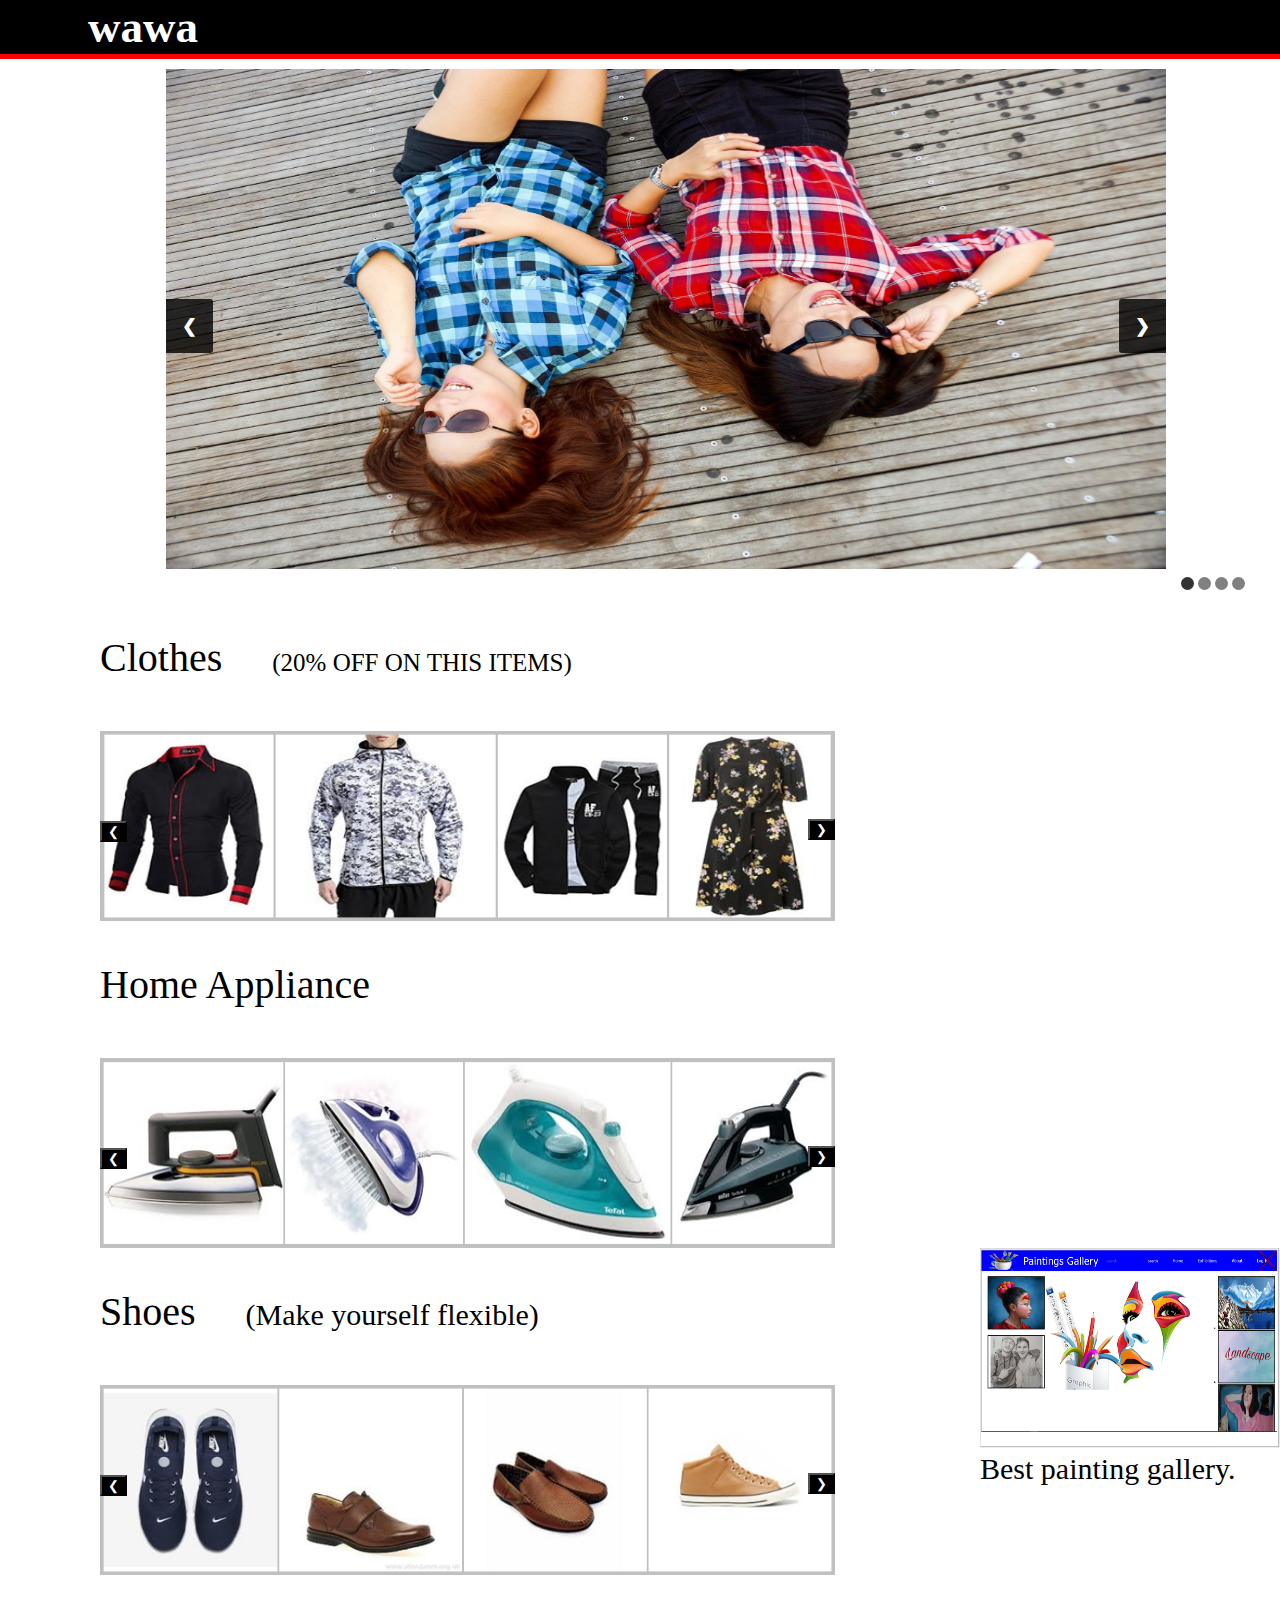
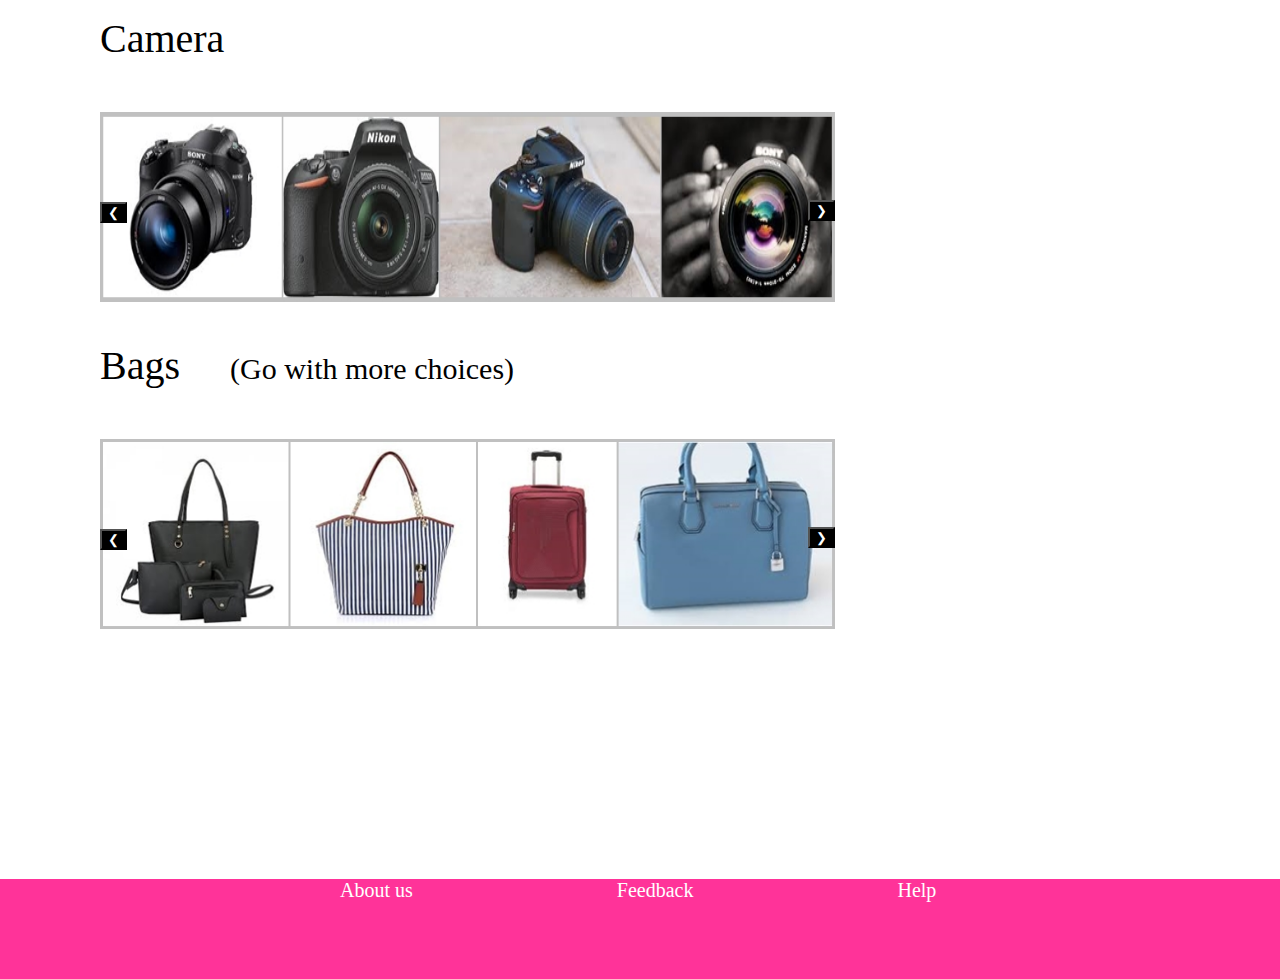
<file: index.html>
<!DOCTYPE html>
<html>    
<head>
	<title> WAWA | The best ecommerce site</title>
	<link rel="stylesheet" type="text/css" href="style.css">
	<style type="text/css">



	.slideshow-container img {
	width:1000px;
	height: 500px;
}
.slideshow-container{

width: 1000px;
position: absolute;
margin-top: 10px;
margin-left: 13%;






}

.numbers{

position: absolute;

top: 0;

color: #f2f2f2;

padding: 8px 12px;

font-size: 12px;

}

.myslides{

display: none;

}

.prev , .next{

position: absolute;

top: 50%;

font-size: 18px;

font-weight: bold;

padding: 16px;

margin-top: -22px;

border-radius: 0 3px 3px 0;

color: #fff;

cursor: pointer;
border-color: black;


}

.next{

right: 0;

border-radius: 3px 0 0 3px;

}

.prev ,.next{

background-color: rgba(0,0,0,0.8);

}

.caption{

text-align: center;

position: absolute;

bottom: 8px;

width: 100%;

color: #f2f2f2;

font-size: 15px;

padding: 8px 22px;

}

.dots{

width: 13px;

height: 13px;

background: gray;

display: inline-block;

border-radius: 50%;

cursor: pointer;
margin-top: 500px;


}

.fade{

animation-name:fade;

animation-duration:1.5s;

}

@keyframes fade{

from {opacity: 0.4;}

to {opacity: 1;}

}

.active, .dot:hover {

background-color: #333;

}
#thoplo{
	margin-left: 50%;
	margin-top: 0px;
}

.clothes {
      margin-top: 200px;
      margin-left: 100px;
}
      
      

.clothes > img{
      position: absolute;
}
.clothes > .clobut{
      position: absolute;
      background-color: black;
      color:white;
      margin-top: 7%;
      outline: none;
}
.clothes > #clo2{
      margin-top: 12%;
      float:right;
      position: relative;
}
.clothtitle{
      margin-left: 100px;
      margin-bottom: -150px;
      font-size: 40px;
      font-family: Maiandra GD,serif;

}
.homeappliance{
      margin-top: 200px;
      margin-left: 100px;
}
.homeappliance > img{
      position:absolute;
}
.homeappliance > .homebut{
      position: absolute;
      background-color: black;
      color:white;
      margin-top: 7%;
      outline: none;
}
.homeappliance  > #hom2{
      margin-top: 12%;
      float:right;
      position: relative;
}
.legwear{
      margin-top: 200px;
      margin-left: 100px;
}
.legwear >img{
       position:absolute;
}
.legwear > .shoesbut{
      position: absolute;
      background-color: black;
      color:white;
      margin-top: 7%;
      outline: none;
}
.legwear > #shoe2{
       margin-top: 12%;
      float:right;
      position: relative;

}
div{
      cursor: pointer;

}
.clicker {
      margin-top: 200px;
      margin-left: 100px;

}
.clicker > img{
      position: absolute;

}
.clicker > .cambut{
      position: absolute;
      background-color: black;
      color:white;
      margin-top: 7%;
      outline: none;
}
.clicker > #cam2{
        margin-top: 12%;
      float:right;
      position: relative;
}
.bigbag {
       margin-top: 200px;
      margin-left: 100px;


}
.bigbag  > img{
      position: absolute;
}
.bigbag> .bagbut{
      position: absolute;
      background-color: black;
      color:white;
      margin-top: 7%;
      outline: none;
}
.bigbag > #bag2{
        margin-top: 12%;
      float:right;
      position: relative;
}










		
	</style>

	
</head>


<body  >  
      <header>
      	 
      		<h1>wawa</h1>
      		<ul id="yo  ">
      			<li><a class="homered"   href="index.html" target="blank" >HOME</a></li>
      			<li><a class="homeblack" style="margin-left: 140px" href="clothing.html" target="blank">CLOTHING</a></li>
      			<li><a class="homeblack" href="electronic.html" target="blank">ELECTRONICS</a></li>
      			<li><a class="homeblack" href="accessories.html" target="blank">ACCESORIES</a></li>
      			<li><a class="homeblack" href="login.html" target="blank"> LOG IN</a></li>
      			<li> <input  class="see" type="text" name="search" placeholder="search" > <li>

      			
      		</ul>

      	
      </header>
      <div class="talako">
      	
      </div>
     

     <div class="slideshow-container">


<div class="myslides fade">



<div><img src="lady.jpeg"></div>

<div class="caption"></div>

</div>


<div class="myslides fade">



<div><img src="bag.jpg"></div>

<div class="caption"> </div>

</div>


<div class="myslides fade">



<div><img src="group.jpeg"></div>

<div class="caption"> </div>

</div>


<div class="myslides fade">

<div><img src="s 2.jpeg"></div>

<div class="caption"></div>

</div>

















<a class="prev" onclick="plusSlides(-1)">&#10094;</a>

<a class="next" onclick="plusSlides(1)" >&#10095;</a>


</div>

<br>


<div id="thoplo">

<span class="dots" onclick="currentSlide(1)"></span> 

<span class="dots" onclick="currentSlide(2)"></span> 

<span class="dots" onclick="currentSlide(3)"></span> 

<span class="dots" onclick="currentSlide(4)"></span> 

</div>


<script type="text/javascript">

var slideIndex = 1;

showSlide(slideIndex);


function plusSlides(n){

showSlide(slideIndex += n);

}


function currentSlide(n) {

showSlide(slideIndex = n);

}


function showSlide(n){

var i;

var slides = document.getElementsByClassName("myslides");

var dots = document.getElementsByClassName("dots");

if (n > slides.length) { slideIndex = 1};

if (n < 1) { slideIndex = slides.length};

for (i=0;i<slides.length;i++) {

slides[i].style.display = "none";

};

for (i=0;i<dots.length;i++) {

dots[i].className = dots[i].className.replace(" active","");

};

slides[slideIndex-1].style.display = "block";

dots[slideIndex-1].className += " active";

}

autoslide()

function autoslide(n){
      

      var i;
      var slides = document.getElementsByClassName("myslides");

      var dots = document.getElementsByClassName("dots");
      for ( i = 0; i < slides.length; i++) {
            slides[i].style.display="none";
      }
     


      

      if (slideIndex>slides.length){slideIndex=1};

      for (i=0;i<dots.length;i++) {

      dots[i].className = dots[i].className.replace(" active","");

      };


      slides[slideIndex-1].style.display="block"
      dots[slideIndex-1].className += " active";

      slideIndex++;
      
      setTimeout(autoslide,4000);



}
</script>


<p class="clothtitle"> Clothes &nbsp &nbsp <span style="font-size: 25px;" > (20% OFF  ON THIS ITEMS) </span> </p>
<div class="clothes" style="height: 190px;width: 735px;">
      <img src="clothe 3.jpg " style="height: 190px;width: 735px;" class="clot" >
      <img src="clothe1.jpg" style="height: 190px;width: 735px;" class="clot">
      <img src="clothe2.jpg" style="height: 190px;width: 735px;" class="clot"> 
      <button class="clobut" id="clo1" onclick="plus(-1)"> &#10094;</button>
      <button class="clobut" id="clo2" onclick="plus(1)"> &#10095;</button>
 </div> 

       <script type="text/javascript">
            var index =1;
            slideshow(index);

             function plus(n){
                  index +=n;
                  slideshow(index);

             }
             function slideshow(n){
                  var image =document.getElementsByClassName('clot')
                  for (var i = 0; i < image.length; i++) {
                        image[i].style.display="none";
                  }
                  if (index<1){index=image.length};
                  if(index>image.length){index=1};
                  image[index-1].style.display="block"




             }
       </script>


            <p class="clothtitle"> Home Appliance </p>
            <div class="homeappliance" style="height: 190px;width: 735px;">
            
            <img src="iron 2.jpg"  style="height: 190px;width: 735px;" class="home">
            <img src="iron1.jpg"  style="height: 190px;width: 735px;" class="home">
            <img src="microwave 2.jpg"  style="height: 190px;width: 735px;" class="home">
            <img src="microwave.jpg"  style="height: 190px;width: 735px;" class="home"> 
            <button class="homebut" id="hom1" onclick="plushome(-1)">&#10094;</button>
            <button class="homebut" id="hom2"onclick="plushome(1)">&#10095;</button>    
            </div>
          
            <div style="float: right;"> 

              <img style="height: 200px; width:300px;" src="ad.png">

              <p style="font-family: Maiandra GD,serif;  font-size: 30px; margin-top: 0px;"> Best painting gallery. </p>
                </div>
            <script type="text/javascript">
            var indexh =1;
            slideshowh(indexh);

             function plushome(n){
                  indexh +=n;
                  slideshowh(indexh);

             }
             function slideshowh(n){
                  var image =document.getElementsByClassName('home')
                  for (var i = 0; i < image.length; i++) {
                        image[i].style.display="none";
                  }
                  if (indexh<1){indexh=image.length};
                  if(indexh>image.length){indexh=1};
                  image[indexh-1].style.display="block"




             }
             </script>
            <p class="clothtitle"> Shoes   &nbsp &nbsp <span style="font-size: 30px;" > (Make yourself flexible) </span>  </p>   
            <div class="legwear"  style="height: 190px;width: 735px;">
            <img src="shoes 1.jpg" style="height: 190px;width: 735px;" class="shoes">
            <img src="shoes 2.jpg"  style="height: 190px;width: 735px;" class="shoes">
            <img src="shoes 3.jpg" style="height: 190px;width: 735px;" class="shoes"> 
            <button class="shoesbut" id="shoe1" onclick="plusshoe(-1)" >&#10094; </button>
            <button class="shoesbut" id="shoe2" onclick="plusshoe(1)"> &#10095; </button>
            </div>

           
             <script type="text/javascript">
            var indexs =1;
            slideshowsh(indexs);

             function plusshoe(n){
                  indexs +=n;
                  slideshowsh(indexs);

             }
             function slideshowsh(n){
                  var image =document.getElementsByClassName('shoes')
                  for (var i = 0; i < image.length; i++) {
                        image[i].style.display="none";
                  }
                  if (indexs<1){indexs=image.length};
                  if(indexs>image.length){indexs=1};
                  image[indexs-1].style.display="block"




             }
       </script>
       <p class="clothtitle"> Camera    </p>    
       <div class="clicker"  style="height: 190px;width: 735px;" >
            
            
            <img src="camera 1.jpg" style="height: 190px;width: 735px;" class="camera">
            <img src="camera 2.jpg"  style="height: 190px;width: 735px;" class="camera">
            <img src="camera 3.jpg"  style="height: 190px;width: 735px;" class="camera">   
             <button class="cambut" id="cam1" onclick="pluscamera(-1)" >&#10094; </button>
            <button class="cambut" id="cam2" onclick="pluscamera(1)"> &#10095; </button>   
                  
            </div>

            <script type="text/javascript">
            var indexc =1;
            slideshowcam(indexc);

             function pluscamera(n){
                  indexc +=n;
                  slideshowcam(indexc);

             }
             function slideshowcam(n){
                  var imagec =document.getElementsByClassName('camera')
                  for (var i = 0; i < imagec.length; i++) {
                        imagec[i].style.display="none";
                  }
                  if (indexc<1){indexc=imagec.length};
                  if(indexc>imagec.length){indexc=1};
                  imagec[indexc-1].style.display="block";




             }
       </script>





       <p class="clothtitle"> Bags  &nbsp &nbsp <span style="font-size: 30px;" > (Go with more choices) </span>   </p>     
       <div style="height: 190px;width: 735px;" class="bigbag">
            <img src="BAG1.jpg" style="height: 190px;width: 735px;" class="bags">
            <img src="malebag.jpg" style="height: 190px;width: 735px;" class="bags"> 
            <img src="bag3.jpg" style="height: 190px;width: 735px;" class="bags">
            
            
             <button class="bagbut" id="bag1" onclick="plusbag(-1)"> &#10094; </button>
            <button class="bagbut" id="bag2" onclick="plusbag(1)"> &#10095; </button>   
       </div>

        <script type="text/javascript">
            var indexb =1;
            slideshowcam(indexb);

             function plusbag(n){
                  indexb +=n;
                  slideshowbag(indexb);

             }
             function slideshowbag(n){
                  var image =document.getElementsByClassName('bags')
                  for (var i = 0; i < image.length; i++) {
                        image[i].style.display="none";
                  }
                  if (indexb<1){indexb=image.length};
                  if(indexb>image.length){indexb=1};
                  image[indexb-1].style.display="block";




             }
       </script>


     







         
      






      <footer >
      	<ul id="footer1">
      		<li><a href="us.html" target="blank" >	About us</a></li>
      		
      		
      		<li><a href="feedback.html" target="blank">	Feedback</a></li>
      		
      		<li><a href="help.html" target="blank" >	Help</a></li>


  		

      		
      	</ul>

      	
      </footer>




      
      









</body>
</html
</file>
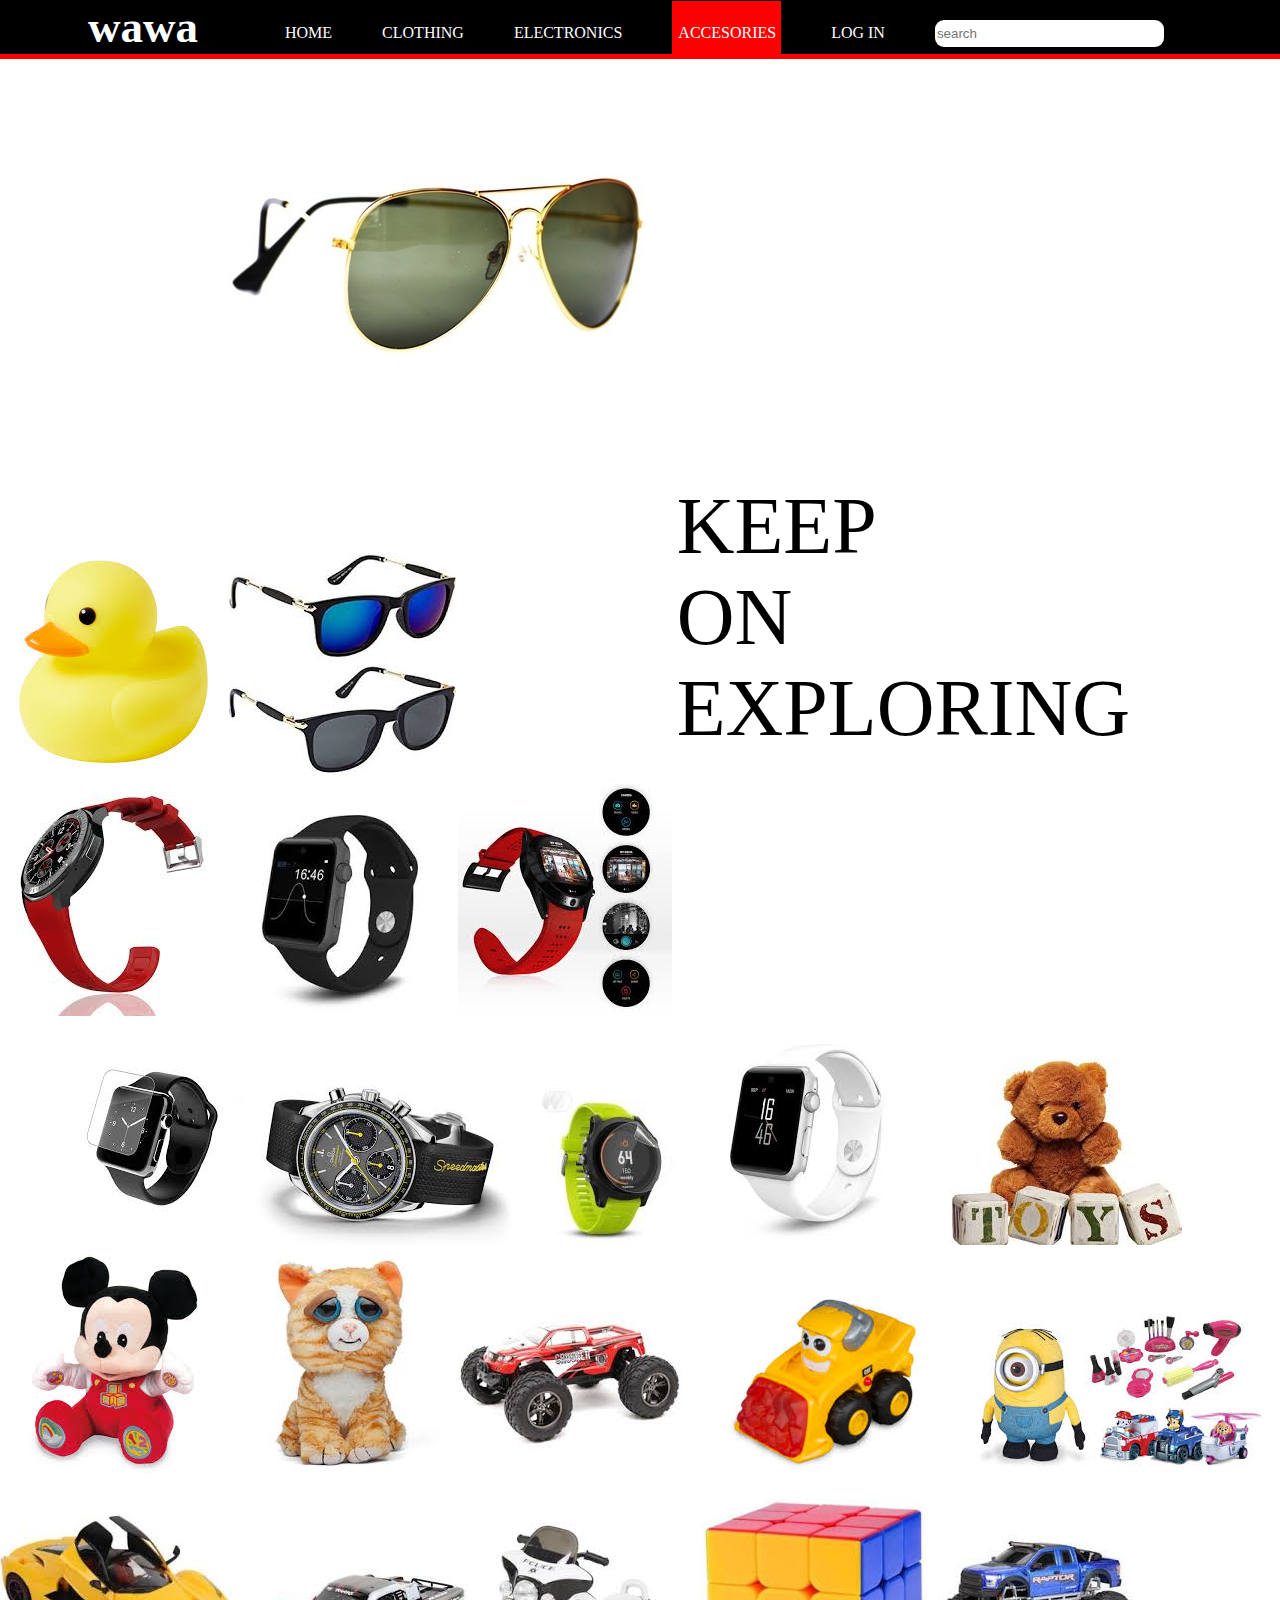
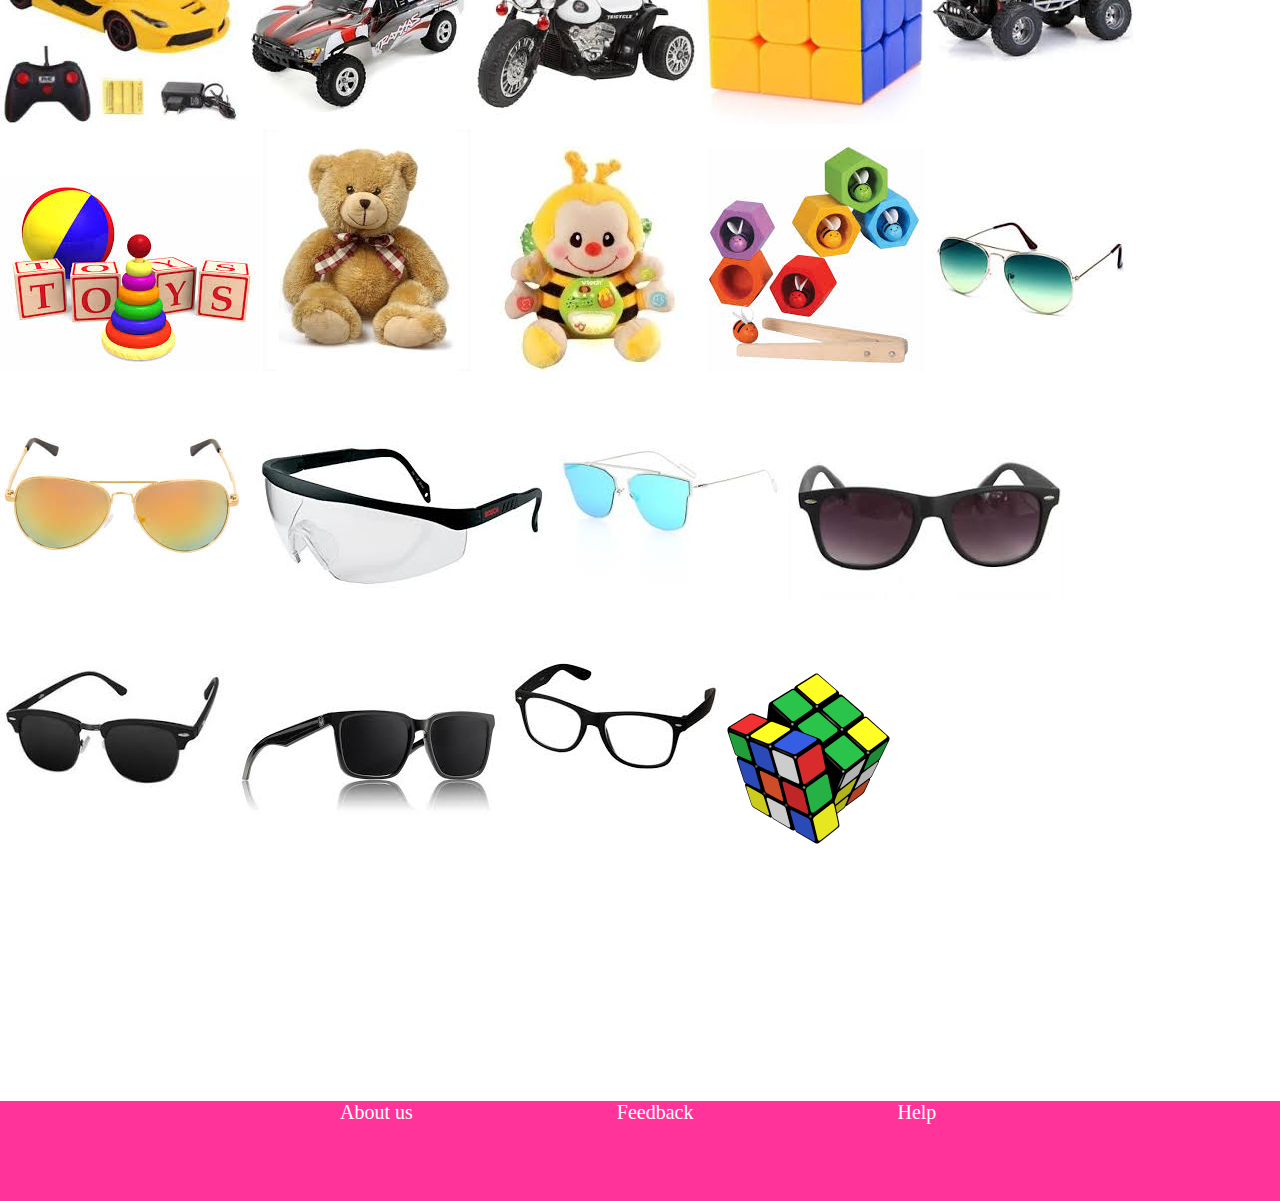
<file: accessories.html>
<!DOCTYPE html>
<html>    
<head>
      <title> WAWA | The best ecommerce site</title>
      <link rel="stylesheet" type="text/css" href="style.css">
      <style type="text/css">
            p {
                  float: right;
                  font-size: 80px;
                  margin-right: 150px;
                  
                  font-family: Bradley Hand ITC;

            }
            .holder{
                  margin-bottom: 150px;
            }

      </style>
      
</head>


<body >
      <header>
            <nav> 
                  <h1>wawa</h1>
                  <ul id="yo  ">
                        <li><a class="ablue" href="index.html" target="blank" >HOME</a></li>
                        <li><a class="ablue" href="clothing.html" target="blank">CLOTHING</a></li>
                        <li><a class="ablue" href="electronic.html" target="blank">ELECTRONICS</a></li>
                        <li><a class="ared" href="accessories.html" target="blank">ACCESORIES</a></li>
                        <li><a class="ablue" href="login.html" target="blank"> LOG IN</a></li>
                        <li> <input  class="see" type="text" name="search" placeholder="search" > <li>
                  </ul>
            </nav>
            
      </header>
      <div class="talako">
            
      </div>
      <div class="holder">
            <img src="glass.jpg">
            <P >
                  KEEP        <br>
                  ON  <br>
                  EXPLORING <br>


            </P>
      </div>
      <div>
            <img src="t1.jpg">
            <img src="t2.jpg">
            <img src="t3.jpg">
            <img src="t4.jpg">
            <img src="t5.jpg">
            <img src="t6.jpg">
            <img src="t7.jpg">
            <img src="t8.jpg">
            <img src="t9.jpg">
            <img src="t10.jpg">
            <img src="t11.jpg">
            <img src="t12.jpg">
            <img src="t13.jpg">
            <img src="t14.jpg">
            <img src="t15.jpg">
            <img src="t16.jpg">
            <img src="t17.jpg">
            <img src="t18.jpg">
            <img src="t19.jpg">
            <img src="t20.jpg">
            <img src="t21.jpg">
            <img src="t22.jpg">
            <img src="t23.jpg">
            <img src="t24.jpg">
            <img src="t25.jpg">
            <img src="t26.jpg">
            <img src="t27.jpg">
            <img src="t28.jpg">
            <img src="t29.jpg">
            <img src="t30.jpg">
            <img src="t31.jpg">
            <img src="t32.jpg">
            <img src="t33.png">
      
            
      </div>
      


      <footer >
            <ul id="footer1">
                  <li><a href="us.html" target="blank" >    About us</a></li>
                  
                  
                  <li><a href="feedback.html" target="blank">     Feedback</a></li>
                  
                  <li><a href="help.html" target="blank" >  Help</a></li>



            

                  
            </ul>
            

            
      </footer>
</file>
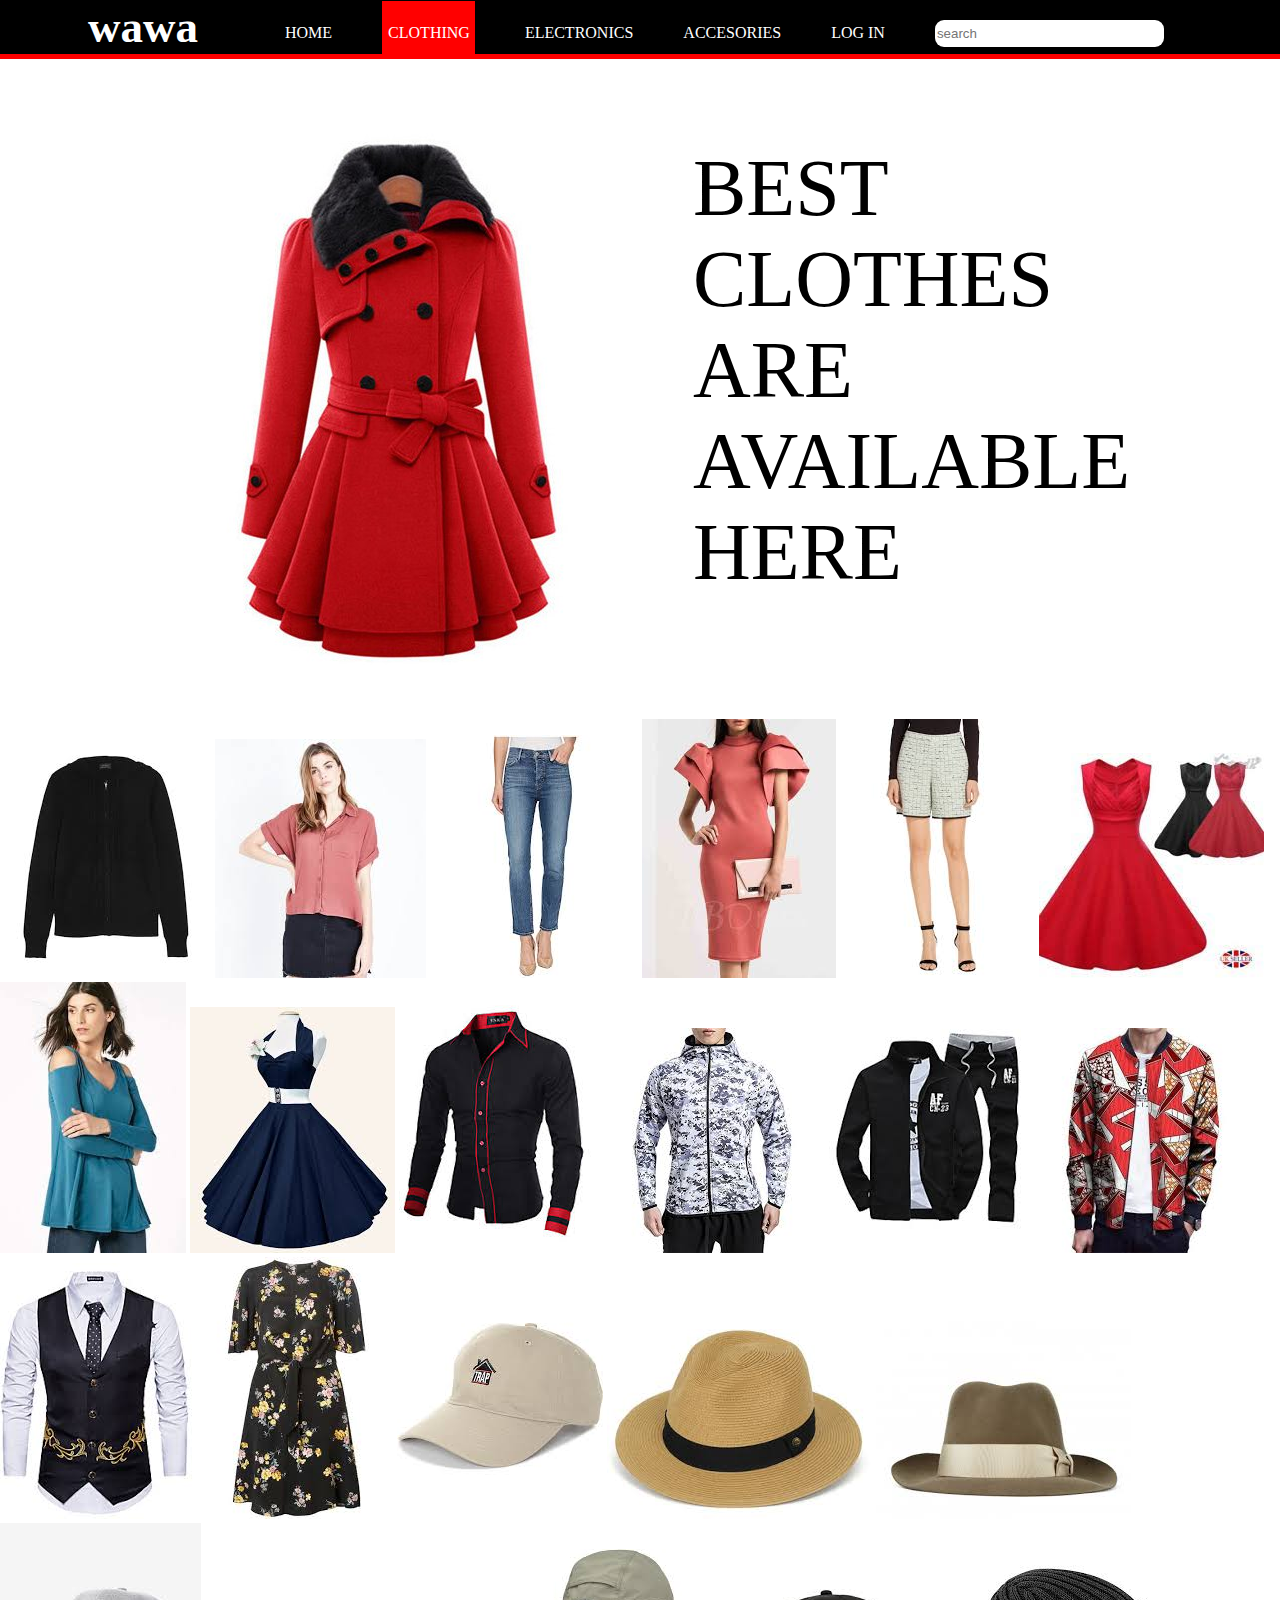
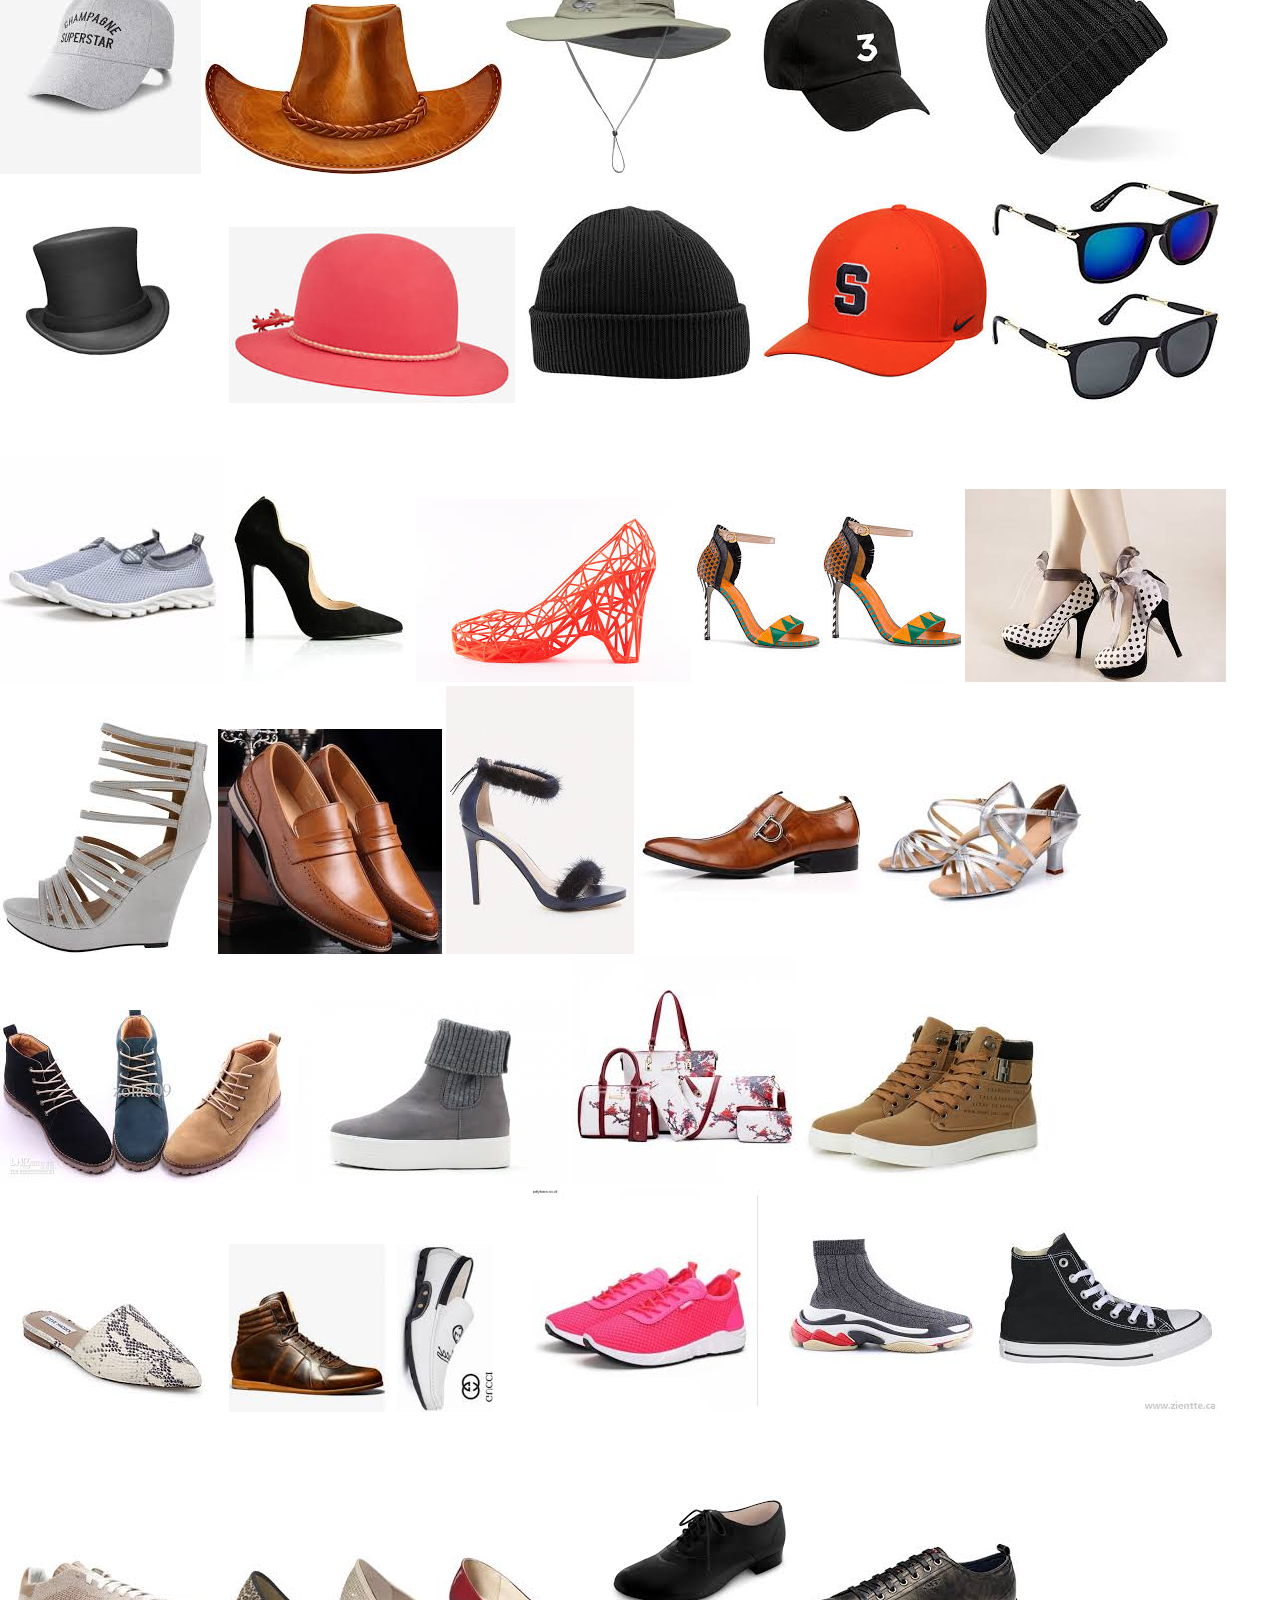
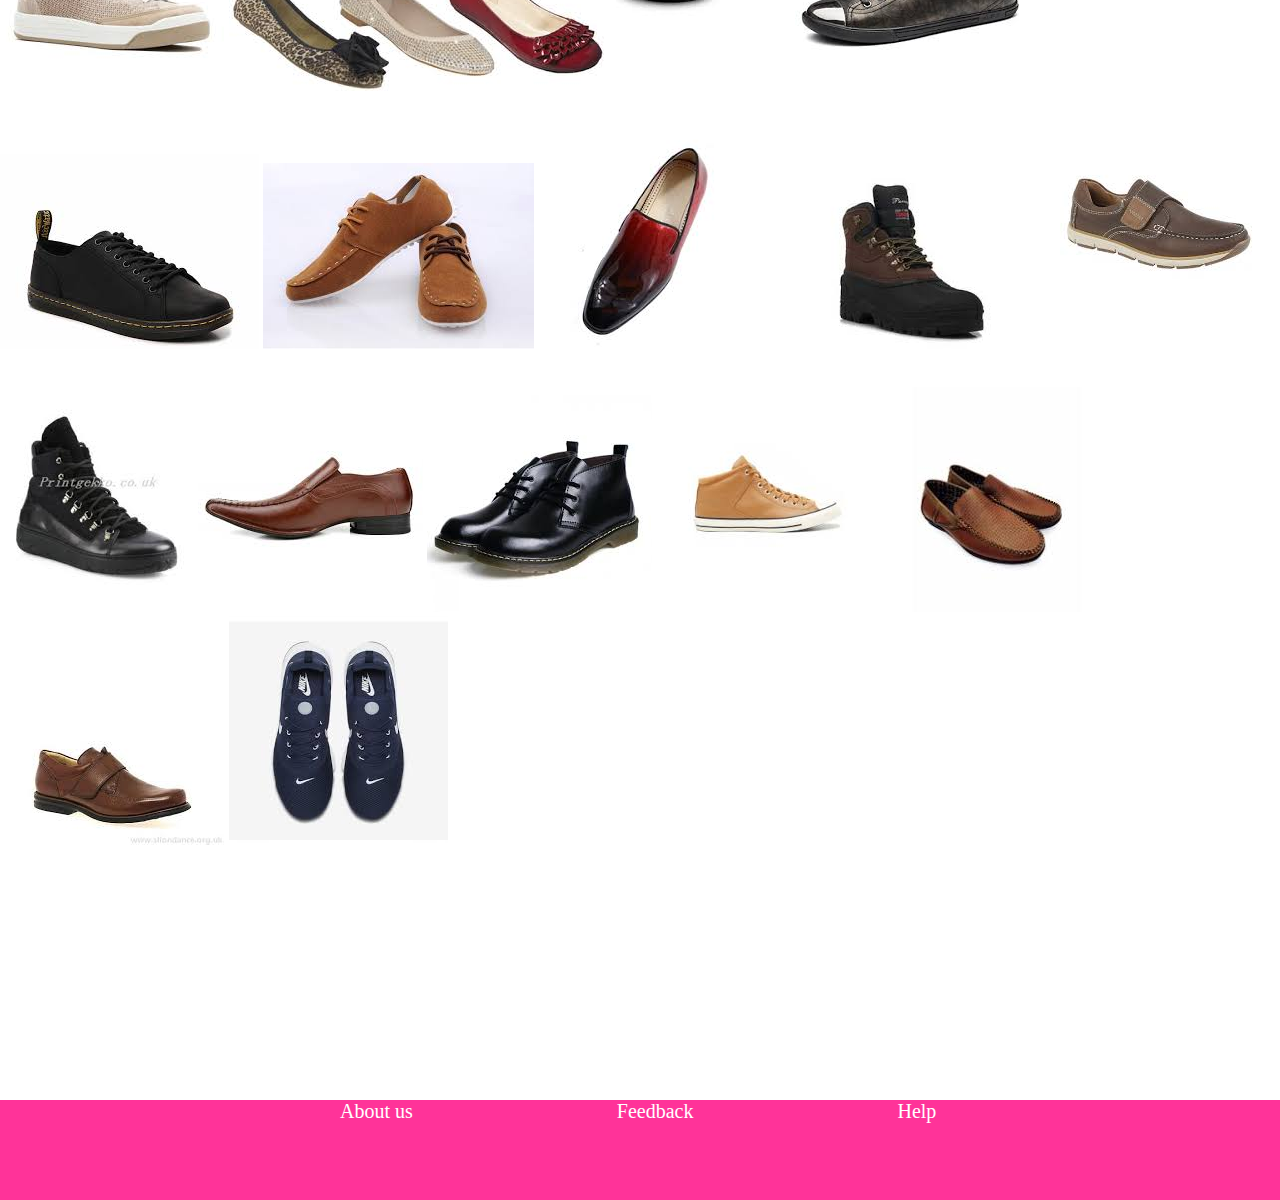
<file: clothing.html>
<!DOCTYPE html>
<html>    
<head>
      <title> WAWA | The best ecommerce site</title>
      <link rel="stylesheet" type="text/css" href="style.css">
      <style type="text/css">
            p{
                  float: right;
                  font-size: 80px;
                  margin-right: 150px;
                  
                  font-family: Bradley Hand ITC;


            }

            .first {
                  margin-bottom: 50px;
                 
            }
            .image2{

            }
            #img1{
                  margin-top: 70px;
                  
            }

            
      </style>

     



</head>


<body >
      <header>
            <nav> 
                  <h1>wawa</h1>
                  <ul id="yo  ">
                        <li><a class="blue" href="index.html" target="blank" >HOME</a></li>
                        <li><a class="red" href="clothing.html" target="blank">CLOTHING</a></li>
                        <li><a class="blue" href="electronic.html" target="blank">ELECTRONICS</a></li>
                        <li><a class="blue" href="accessories.html" target="blank">ACCESORIES</a></li>
                        <li><a class="eblue" href="login.html" target="blank"> LOG IN</a></li>
                        <li> <input  class="see" type="text" name="search" placeholder="search" > <li>
                  </ul>
            </nav>
            
      </header>


      <div class="talako">

        
            
            
      </div  >


      <div class="first">
       <img  id="img1" src="1.jpg">
      <p >BEST <br>
      CLOTHES <br>
      ARE <br>
      AVAILABLE <br>
      HERE <br>
      </p>
      </div>
     
           
           <div class="image2">
            <img src="3.jpg">
         
            <img src="6.jpg">
            <img src="7.jpg">
            <img src="8.jpg">
            <img src="9.jpg">
            <img src="10.jpg">
            <img src="11.jpg">
            <img src="12.jpg">
            
            <img src="14.jpg">
            <img src="15.jpg">
            <img src="16.jpg">
            <img src="17.jpg">
            <img src="18.jpg">
            <img src="19.jpg">
       
            <img src="22.jpg">
            <img src="23.jpg">
            <img src="24.jpg">
            <img src="25.jpg">
            <img src="26.jpg">
            <img src="27.jpg">
            <img src="28.jpg">
            <img src="29.jpg">
            <img src="30.jpg">
            <img src="31.jpg">
            <img src="32.jpg">
            <img src="33.jpg">
            <img src="34.jpg">
            <img src="35.jpg">
            <img src="36.jpg">
            <img src="37.jpg">
            <img src="38.jpg">
            <img src="39.jpg">
            <img src="40.jpg">
            <img src="41.jpg">
            <img src="42.jpg">
            <img src="43.jpg">
            <img src="44.jpg">
            <img src="45.jpg">
            <img src="46.jpg">
            <img src="47.jpg">
            <img src="48.jpg">
            <img src="49.jpg">
            <img src="50.jpg">
            <img src="51.jpg">
            <img src="52.jpg">
            <img src="53.jpg">
            <img src="54.jpg">
            <img src="55.jpg">
            <img src="56.jpg">
            <img src="57.jpg">
            <img src="58.jpg">
            <img src="59.jpg">
            <img src="60.jpg">
            <img src="61.jpg">
            <img src="62.jpg">
            <img src="63.jpg">
            <img src="64.jpg">
            <img src="65.jpg">
            <img src="66.jpg">
            <img src="67.jpg">
            <img src="68.jpg">
            <img src="69.jpg">
           
      </div>
     


      <footer >
            <ul id="footer1">
                  <li><a href="us.html" target="blank" >    About us</a></li>

                 
                  <li><a href="feedback.html" target="blank">     Feedback</a></li>
                  
                  <li><a href="help.html" target="blank" >  Help</a></li>



            

                  
            </ul>

            
      </footer>
</file>
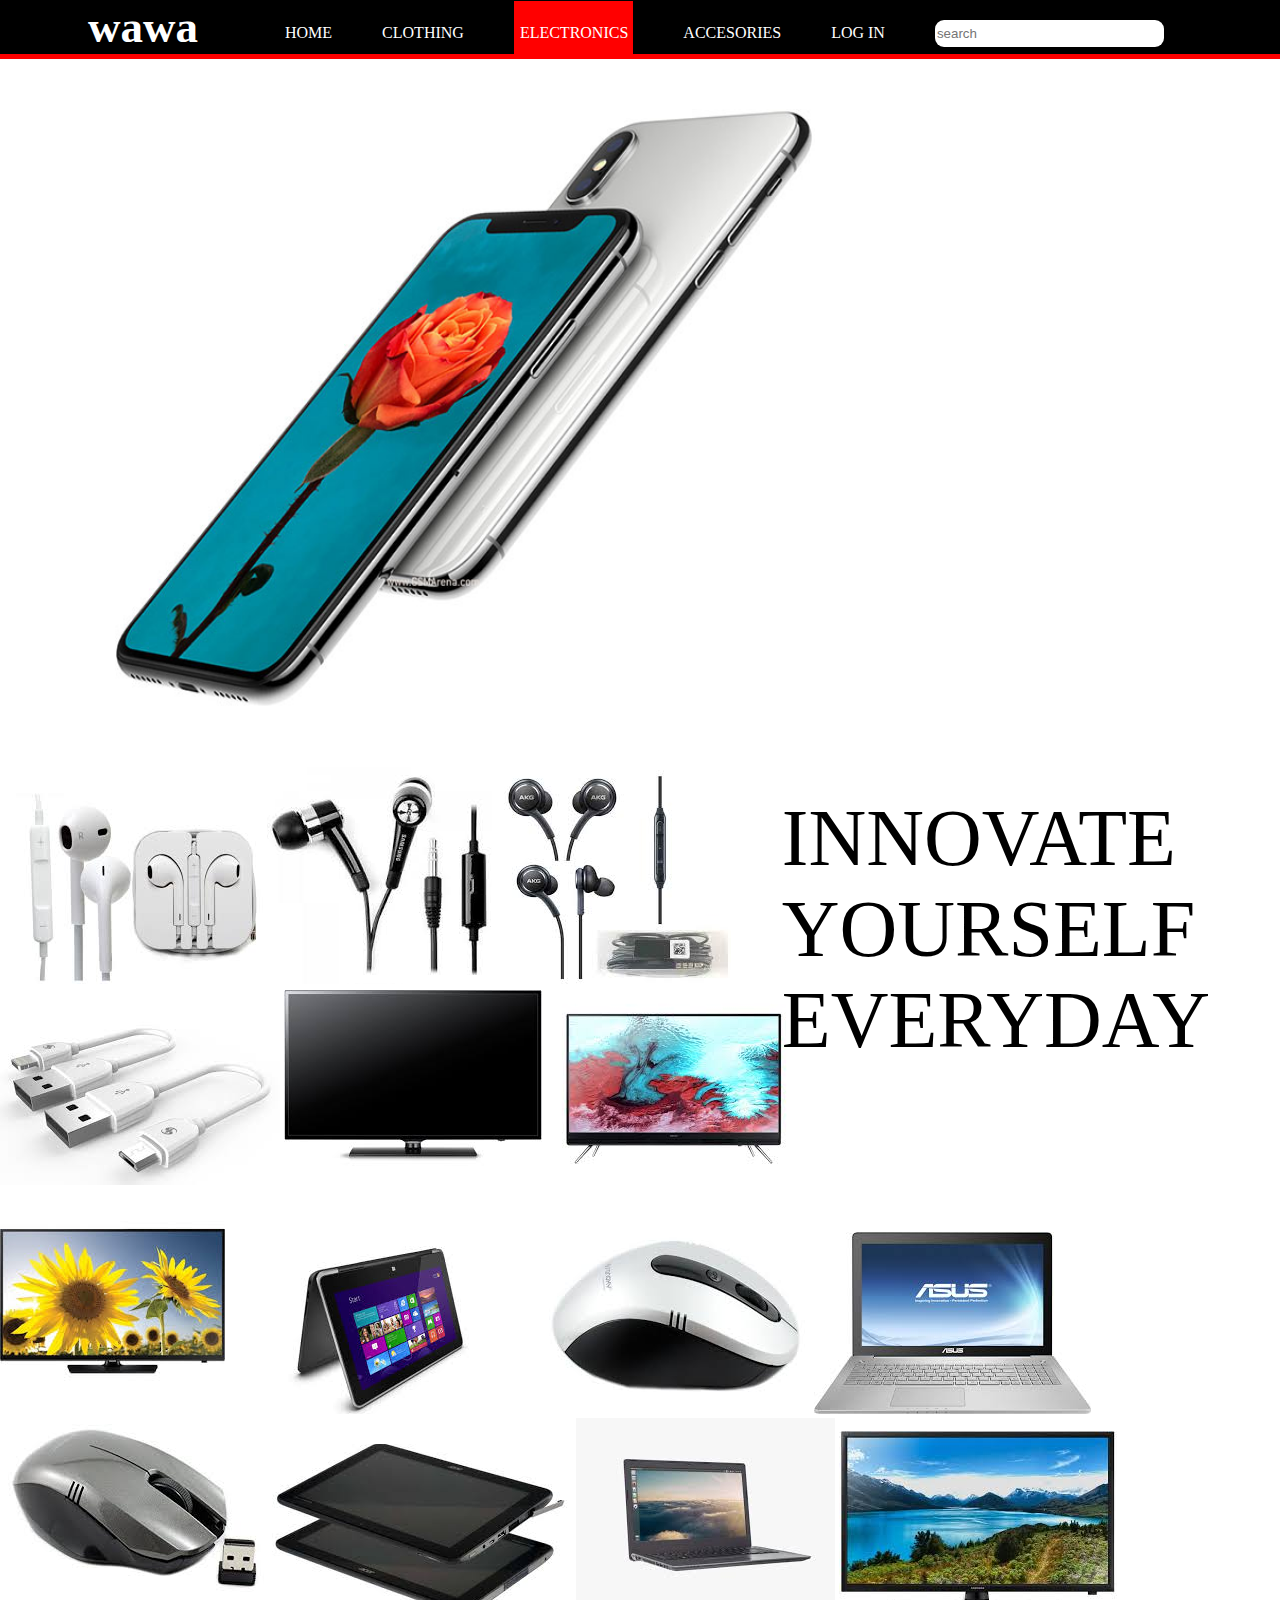
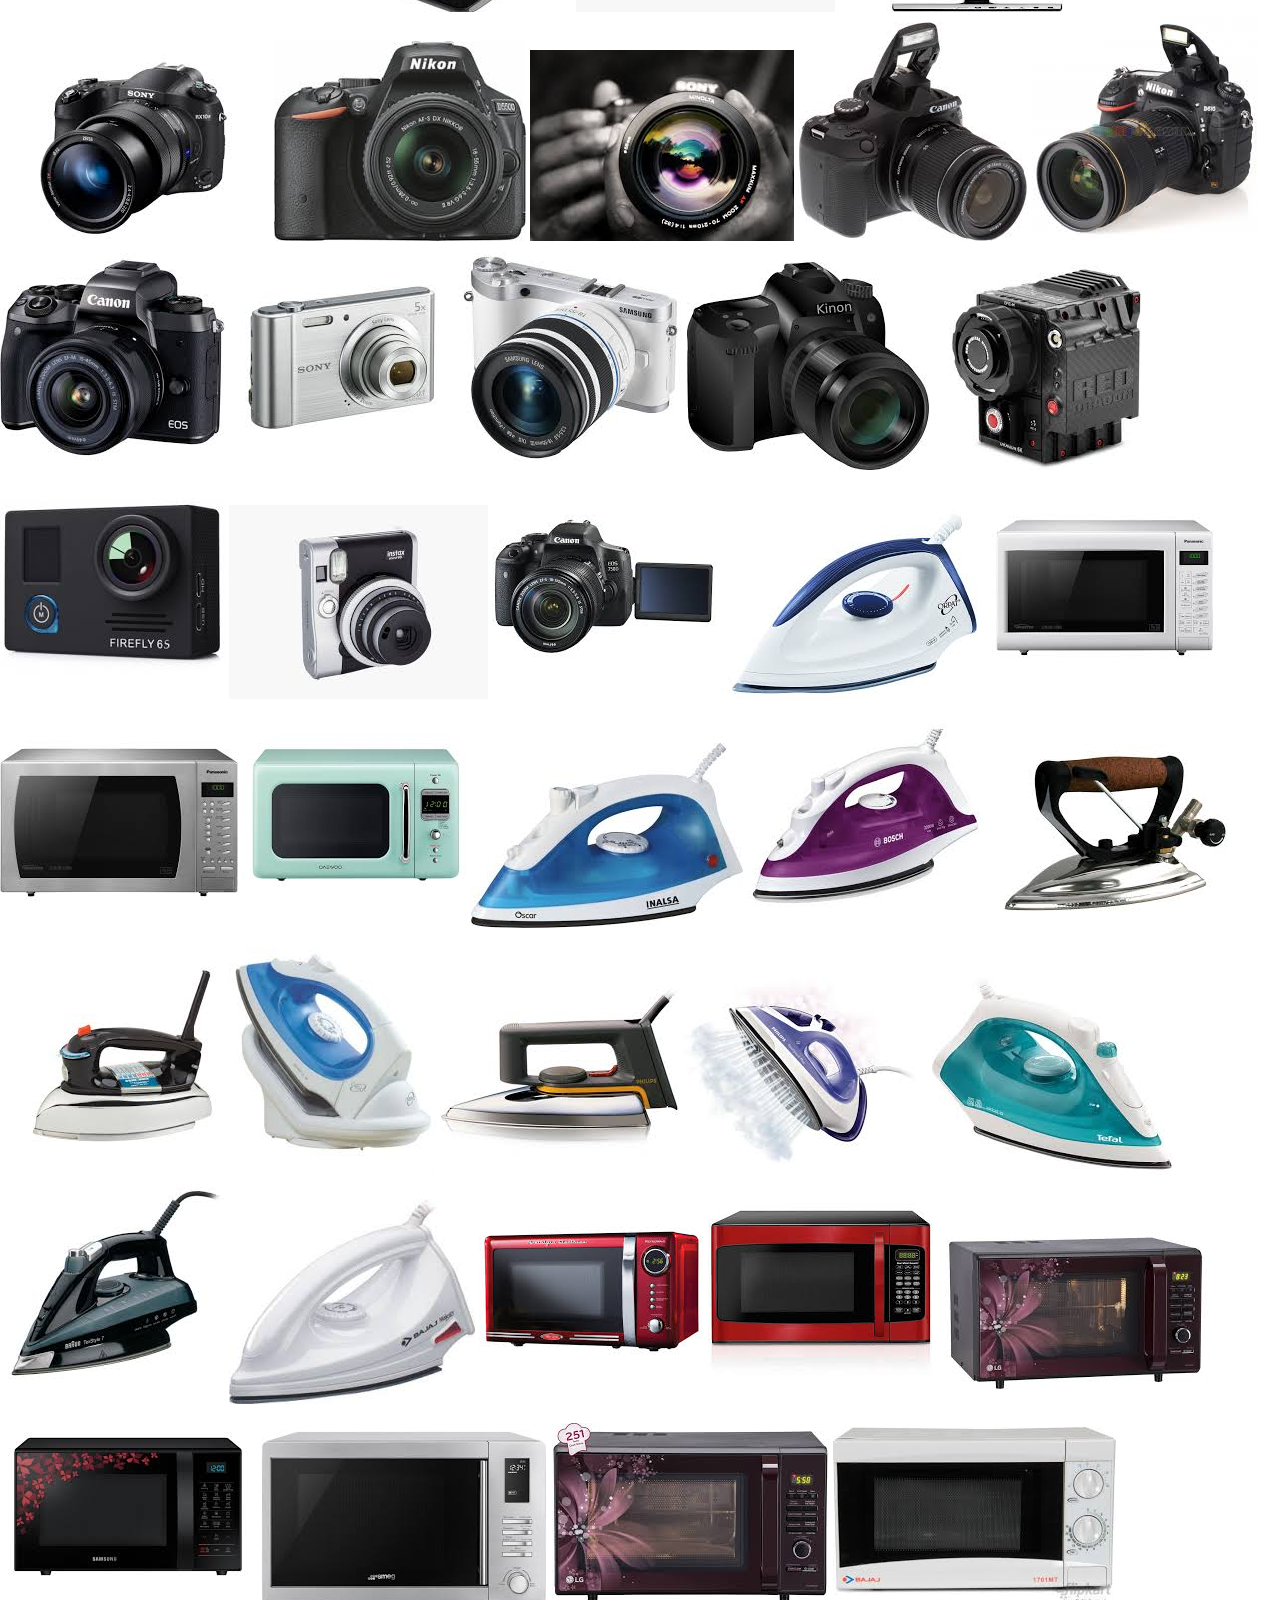
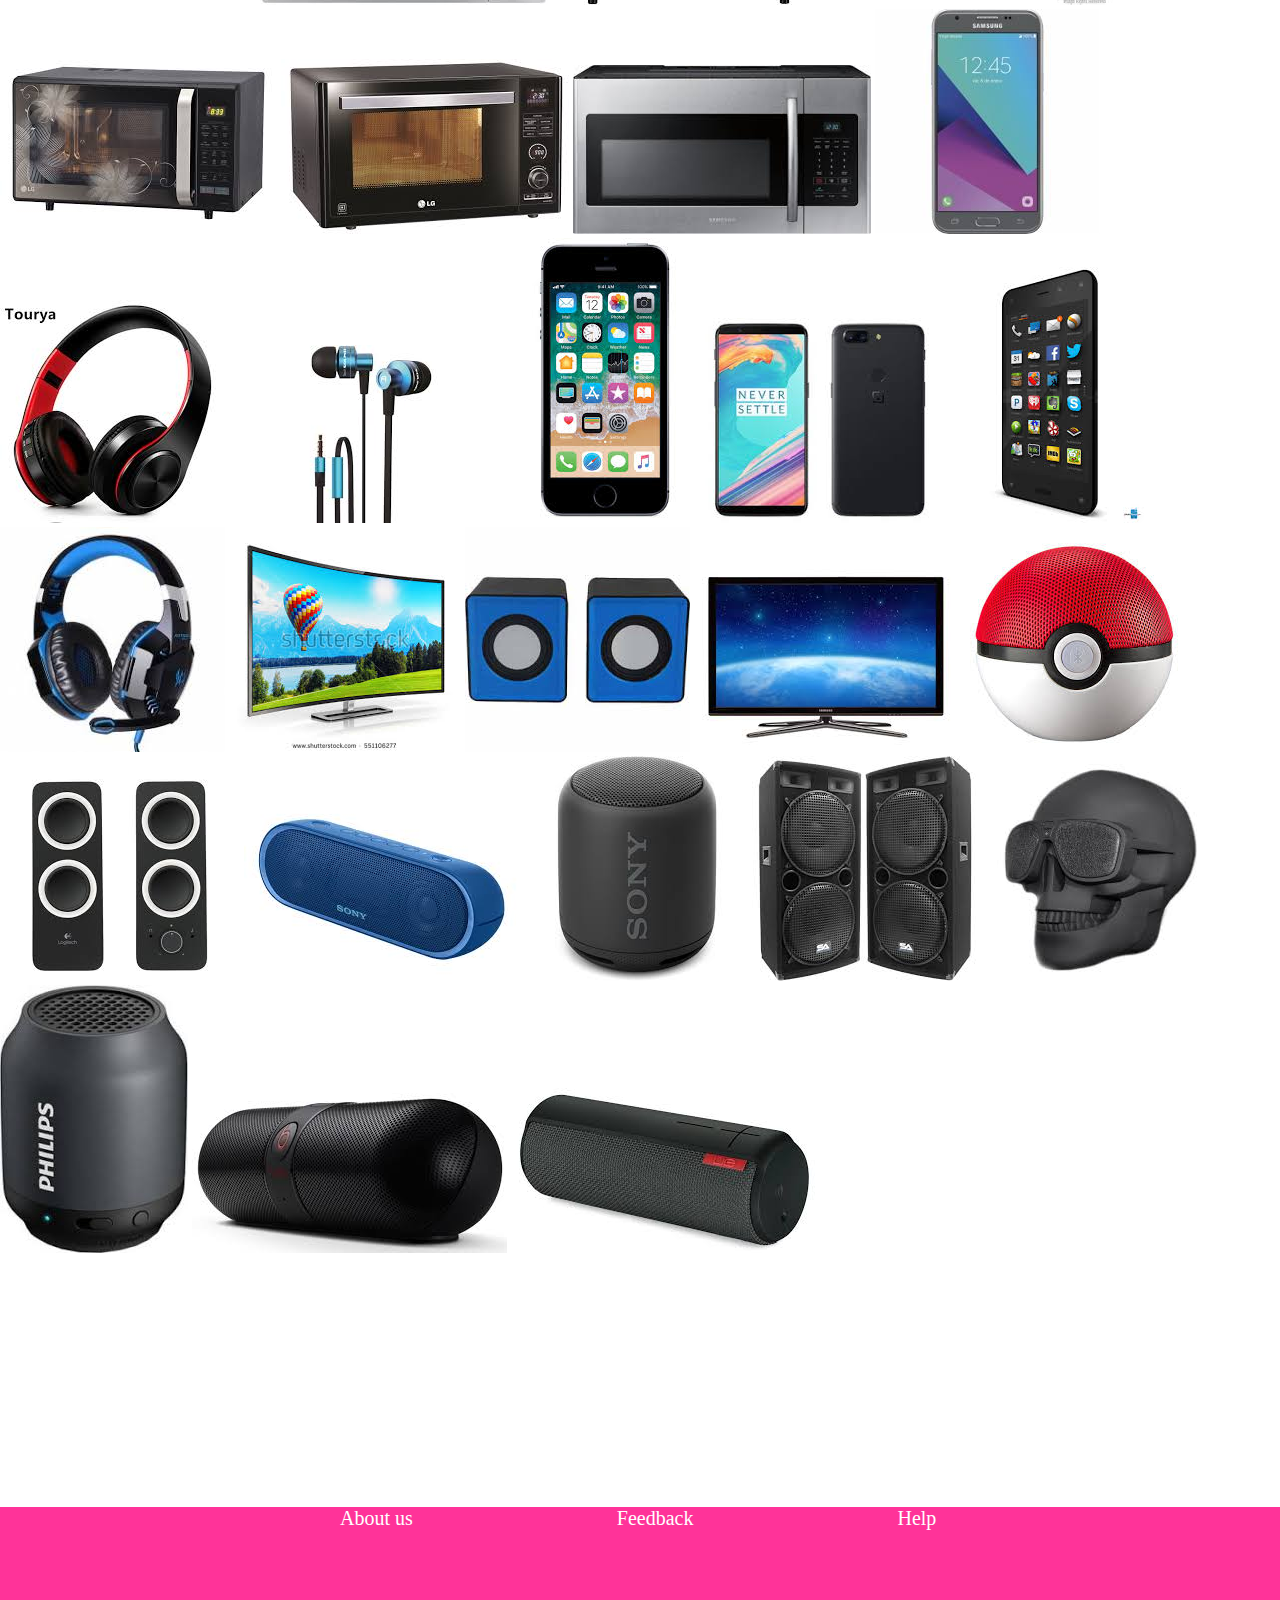
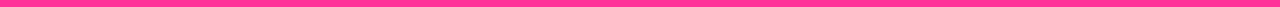
<file: electronic.html>
<!DOCTYPE html>
<html>    
<head>
      <title> WAWA | The best ecommerce site</title>
      <link rel="stylesheet" type="text/css" href="style.css">
      <style type="text/css">
            .firstimg{
                 
                  
                  margin-top: 30px;
                  margin-bottom: 30px;
            }
            .img{
                  
                  width: 700px;
                  height: 600px; 
                  transform: translate(-80px,20px);

            }
            p{
                  float: right;
                  font-size:80px;
                  font-family: Bradley Hand ITC;
                  transform: translate(-70px,20px);
            }
      </style>

     


</head>


<body >
      <header>
            <nav> 
                  <h1>wawa</h1>
                  <ul id="yo  ">
                        <li><a class="eblue" href="index.html" target="blank" >HOME</a></li>
                        <li><a class="eblue" href="clothing.html" target="blank">CLOTHING</a></li>
                        <li><a class="ered" href="electronic.html" target="blank">ELECTRONICS</a></li>
                        <li><a class="eblue" href="accessories.html" target="blank">ACCESORIES</a></li>
                        <li><a class="eblue" href="login.html" target="blank"> LOG IN</a></li>
                        <li> <input  class="see" type="text" name="  search" placeholder="search" > <li>
                  </ul>
            </nav>
            
      </header>
      <div class="talako">
            
      </div>
      <div class="firstimg">
            <img class="img" src="i phone.jpg">
            <p> INNOVATE  <br>
            YOURSELF <br>
            EVERYDAY</P> <br>



            
      </div>
      <div>
            <br>
            <br>
            <img src="e45.jpg">
          
            <img src="e47.jpg">
            <img src="e48.jpg">
            <img src="e49.jpg">
            <img src="e50.jpg">

            <img src="e51.jpg">
            <img src="e52.jpg">
            <img src="e53.jpg">
            <img src="e54.jpg">
            <img src="e55.jpg">
            <img src="e56.jpg">
            <img src="e57.jpg">
            <img src="e58.jpg">
            <img src="e59.jpg">
            <img src="e1.jpg">
            <img src="e2.jpg">
            <img src="e3.jpg">
            <img src="e4.jpg">
            <img src="e5.jpg">
            <img src="e6.jpg">
            <img src="e7.jpg">
            <img src="e8.jpg">
            <img src="e9.jpg">
            <img src="e10.jpg">
    
            
            <img src="e11.jpg">
            <img src="e12.jpg">
            <img src="e13.jpg">
            <img src="e14.jpg">
            <img src="e15.jpg">
            <img src="e16.jpg">
            <img src="e17.jpg">
            <img src="e18.jpg">
            <img src="e19.jpg">
            
                      


            <img src="e20.jpg">
            <img src="e21.jpg">
            <img src="e22.jpg">
            <img src="e23.jpg">
            <img src="e24.jpg">
            <img src="e25.jpg">
            <img src="e26.jpg">
            <img src="e27.jpg">
            <img src="e28.jpg">
            <img src="e29.jpg">
            <img src="e30.jpg">
            <img src="e31.jpg">
            <img src="e32.jpg">
            <img src="e33.jpg">
            <img src="e34.jpg">
            <img src="e35.jpg">
            <img src="e36.jpg">
            <img src="e37.jpg">
            <img src="e38.jpg">
            <img src="e39.jpg">
            <img src="e40.jpg">
            <img src="e41.jpg">
            <img src="e42.jpg">
            <img src="e43.jpg">
            <img src="e44.jpg">
            
            
            <img src="e60.jpg">
            <img src="e71.jpg">
            <img src="e61.jpg">
            <img src="e62.jpg">
            <img src="e63.jpg">
            <img src="e64.jpg">
            <img src="e65.jpg">
            <img src="e66.jpg">
            <img src="e67.jpg">
            <img src="e68.jpg">
            <img src="e69.jpg">
            <img src="e70.jpg">
         
      </div>

     

      <footer >
            <ul id="footer1">
                  <li><a href="us.html" target="blank" >    About us</a></li>
                  
                 
                  <li><a href="feedback.html" target="blank">     Feedback</a></li>
                  
                  <li><a href="help.html" target="blank" >  Help</a></li>



            

                  
            </ul>

            
      </footer>
</file>
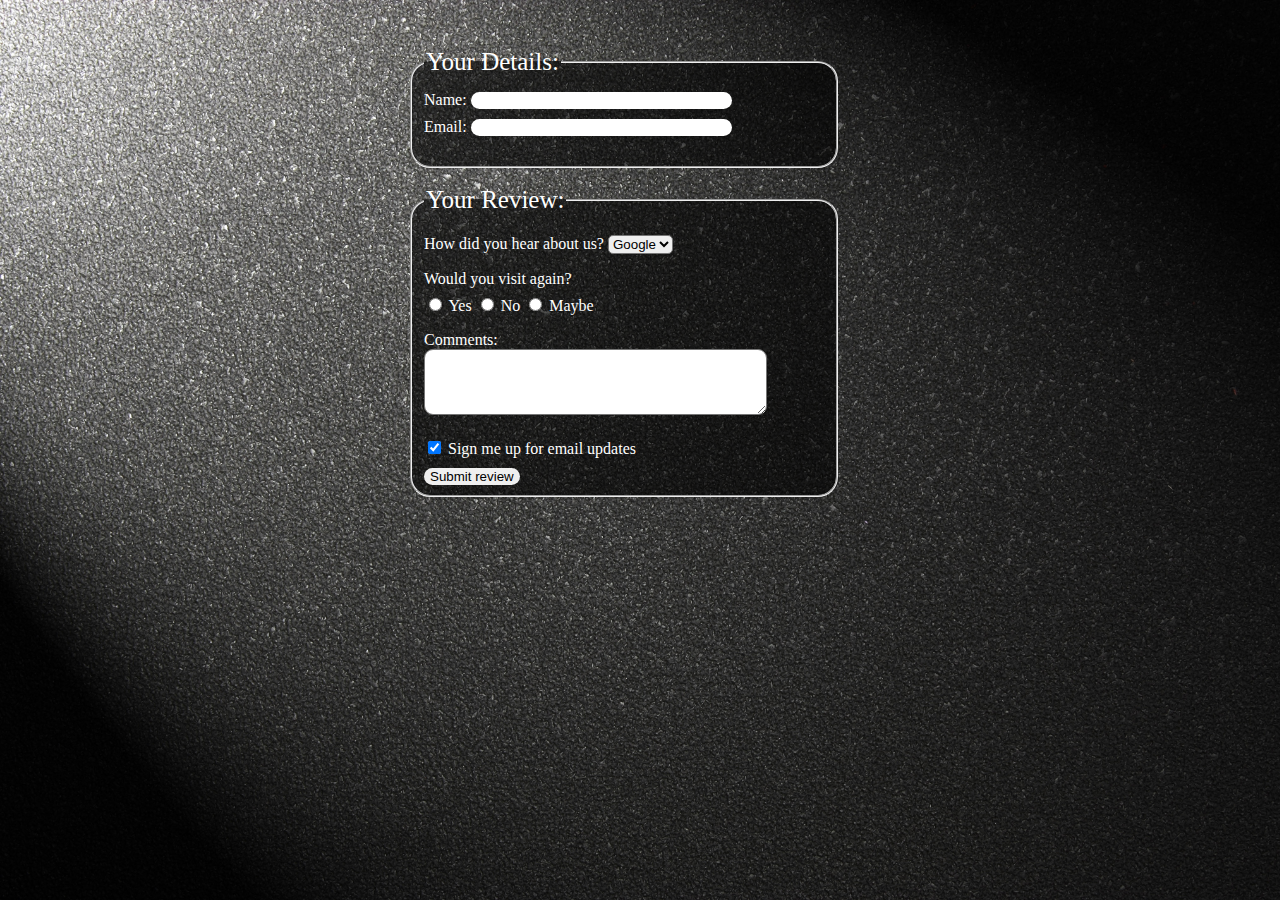
<file: feedback.html>
<html>
<head>
	<style type="text/css">
		body{

			background-image: url("feed.jpg");
			background-size: cover;
			color: white;
		}

		
		input {
			margin-top: 10px;
		 border-radius: 9px;
		 outline: none;
		 border:none;

		}

		fieldset {
			background-color: #0009;
		}

		fieldset {
		 border-radius: 20px; 
		 width: 400px;
		 transform: translate(400px,40px);
		}
		legend {
			font-size: 25px;
		}

		.first{
			height: 100px;
		}
	</style>
<title>Feedback</title>
</head>
<body>
<form >
<fieldset class="first" >
<legend>
Your Details:
</legend>
<label>
Name:
<input type="text" name="name" size="30" maxlength="100">
</label>
<br />

<label>
Email:
<input type="email" name="email" size="30" maxlength="100">
</label>
<br />
</fieldset>
<br />
<fieldset>
<legend>
Your Review:
</legend>
<p>
<label for="hear-about">
How did you hear about us?
</label>
<select style="border-radius: 5px" name="referrer" id="hear-about">
<option value="google">Google</option>
<option value="friend">Friend</option>
<option value="advert">Advert</option>
<option value="other">Other</option>
</select>
</p>
<p>
Would you visit again?
<br />
<label>
<input type="radio" name="rating" value="yes" />
Yes
</label>
<label>
<input type="radio" name="rating" value="no" />
No
</label>
<label>
<input type="radio" name="rating" value="maybe" />
Maybe
</label>
</p>
<p>
<label for="comments">
Comments:
</label>
<br />
<textarea style="border-radius: 9px; outline: none; " rows="4" cols="40" id="comments">
</textarea>
</p>
<label>
<input type="checkbox" name="subscribe" checked="checked" />
Sign me up for email updates
</label>
<br />
<input type="submit" value="Submit review" />
</fieldset>
</form>
</body>
</html>
</file>
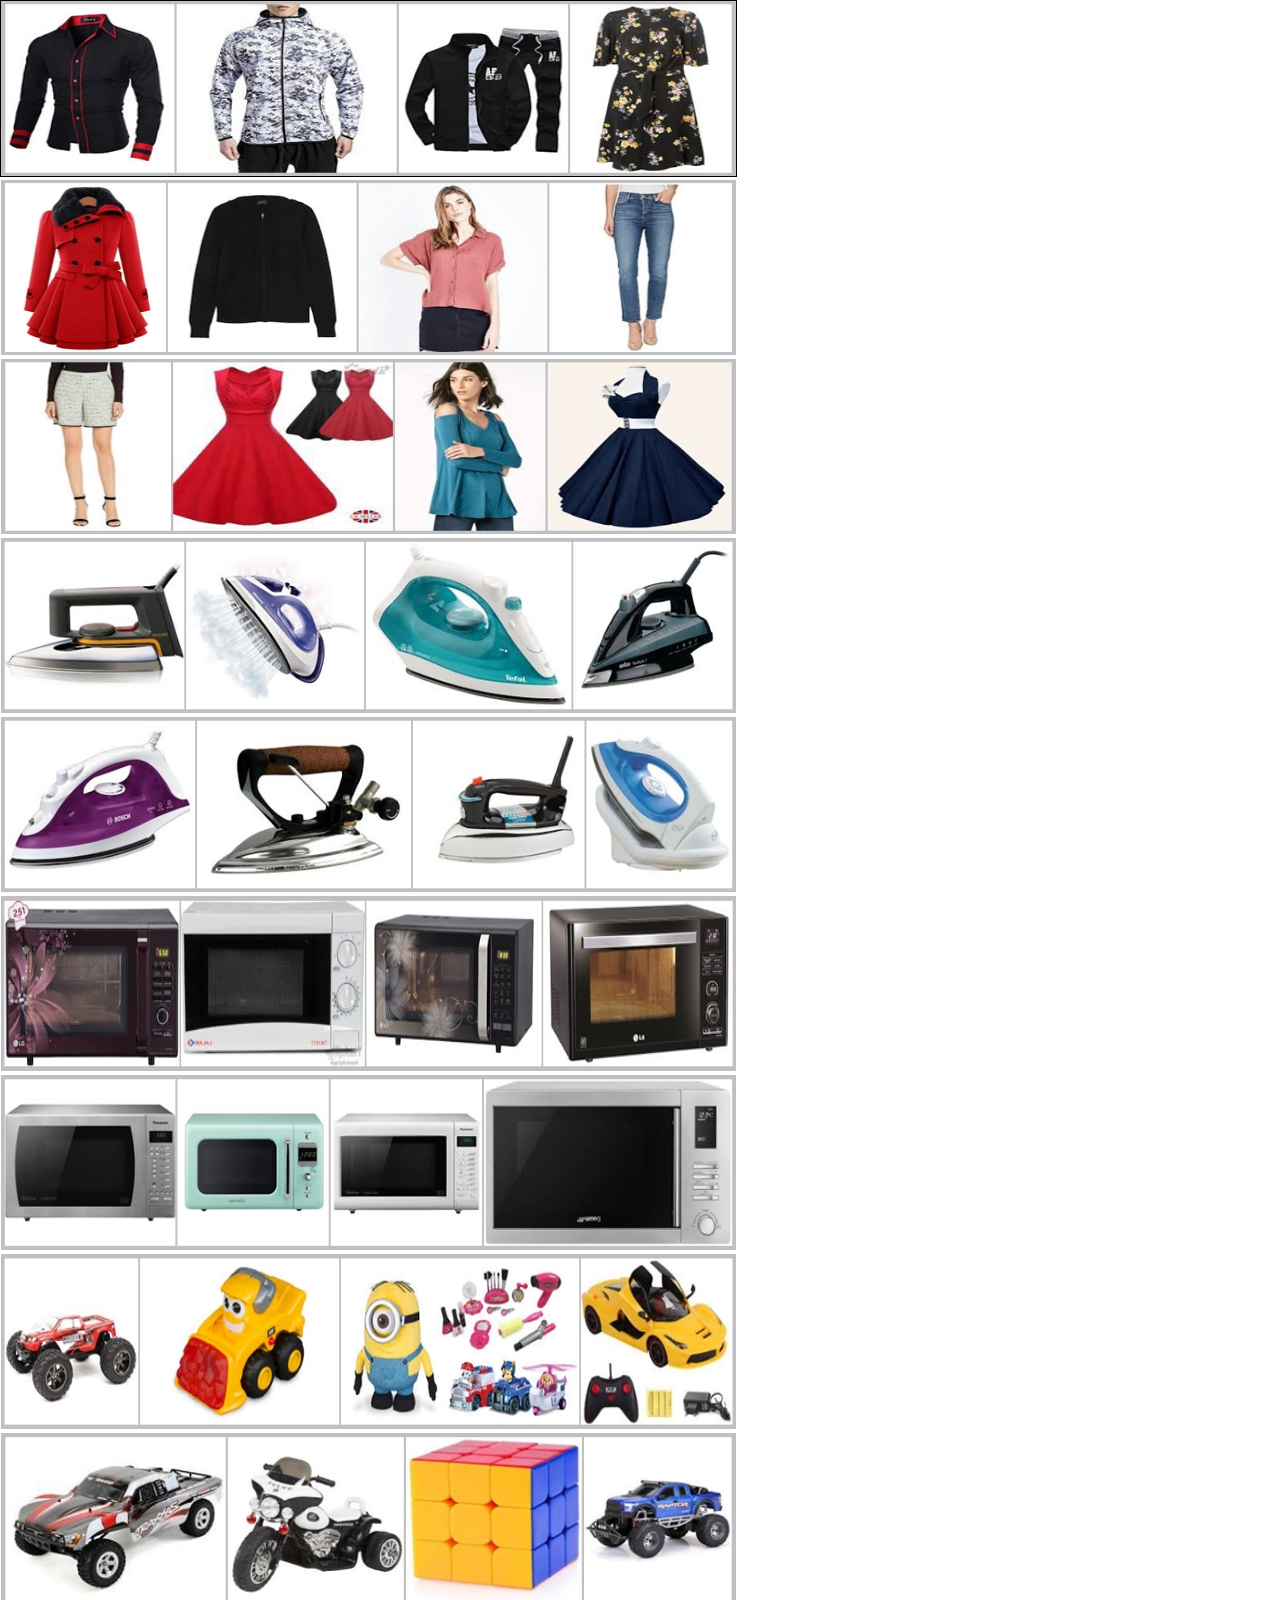
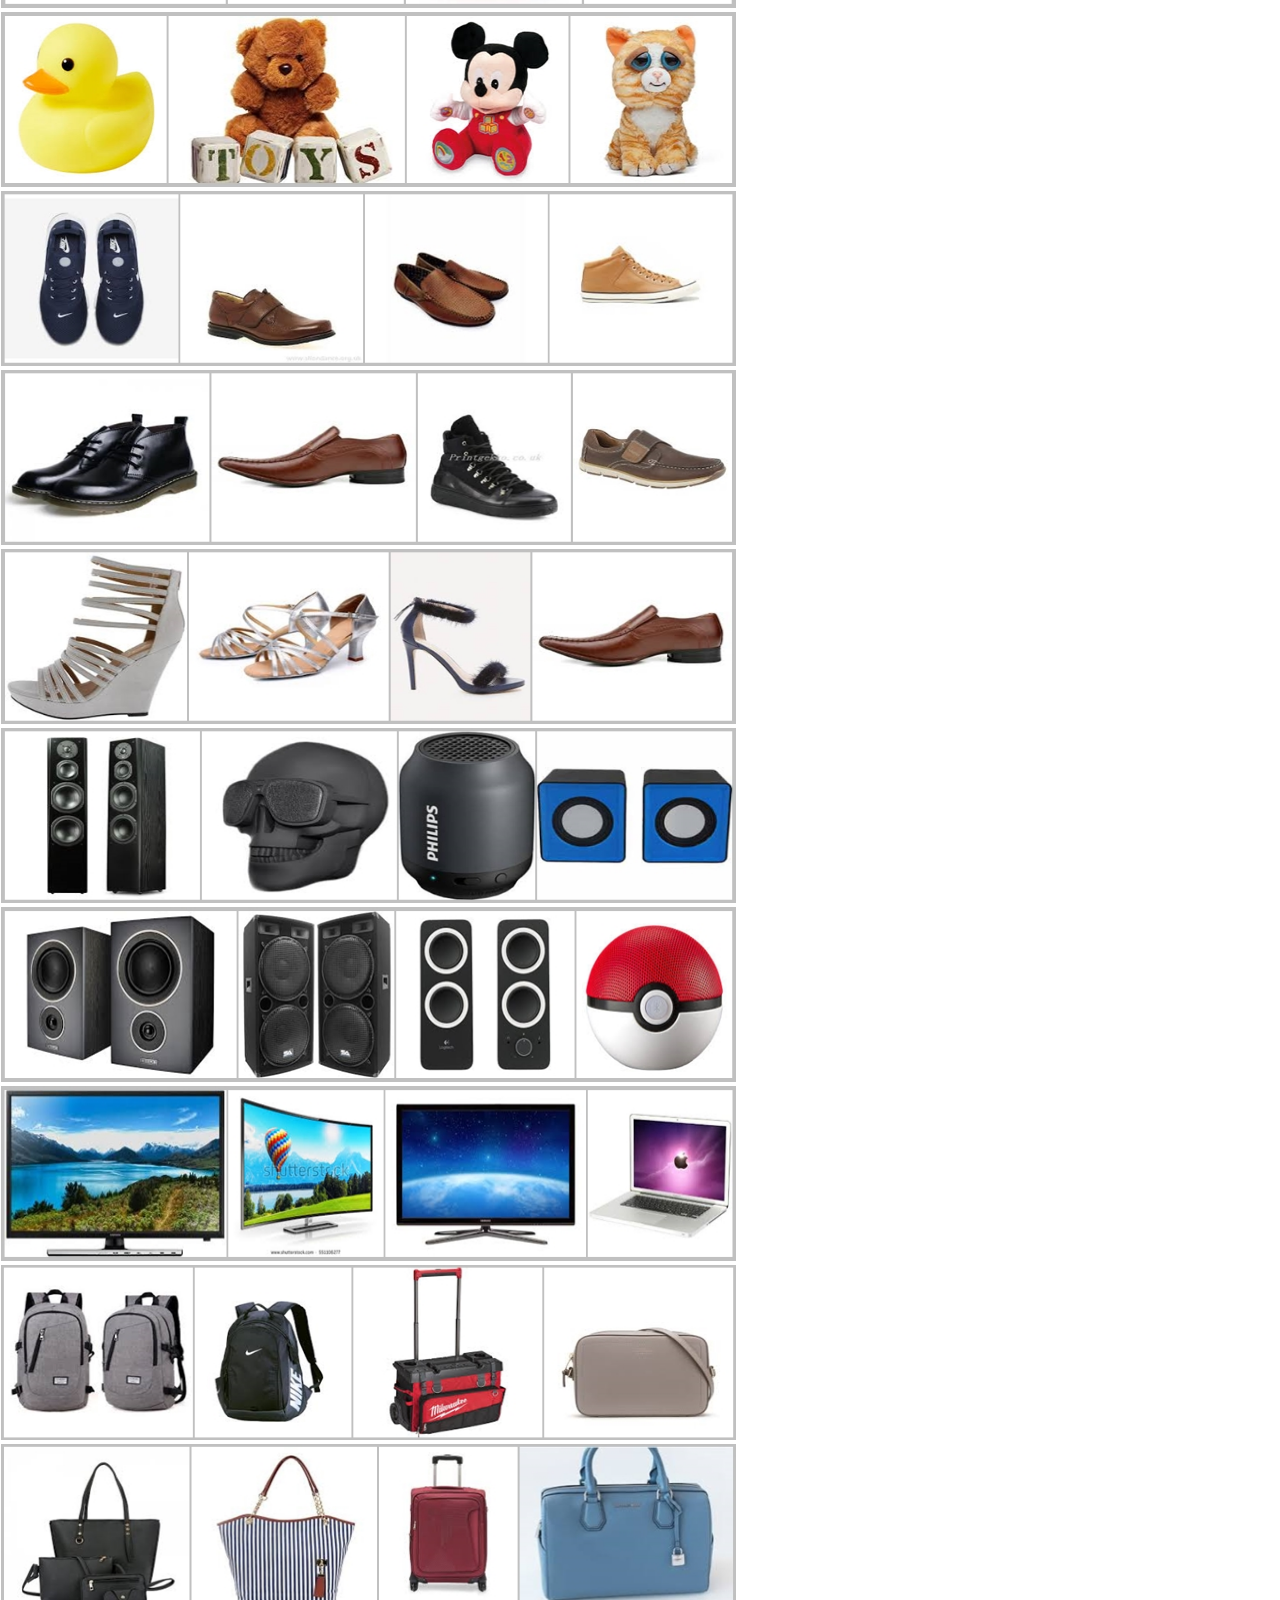
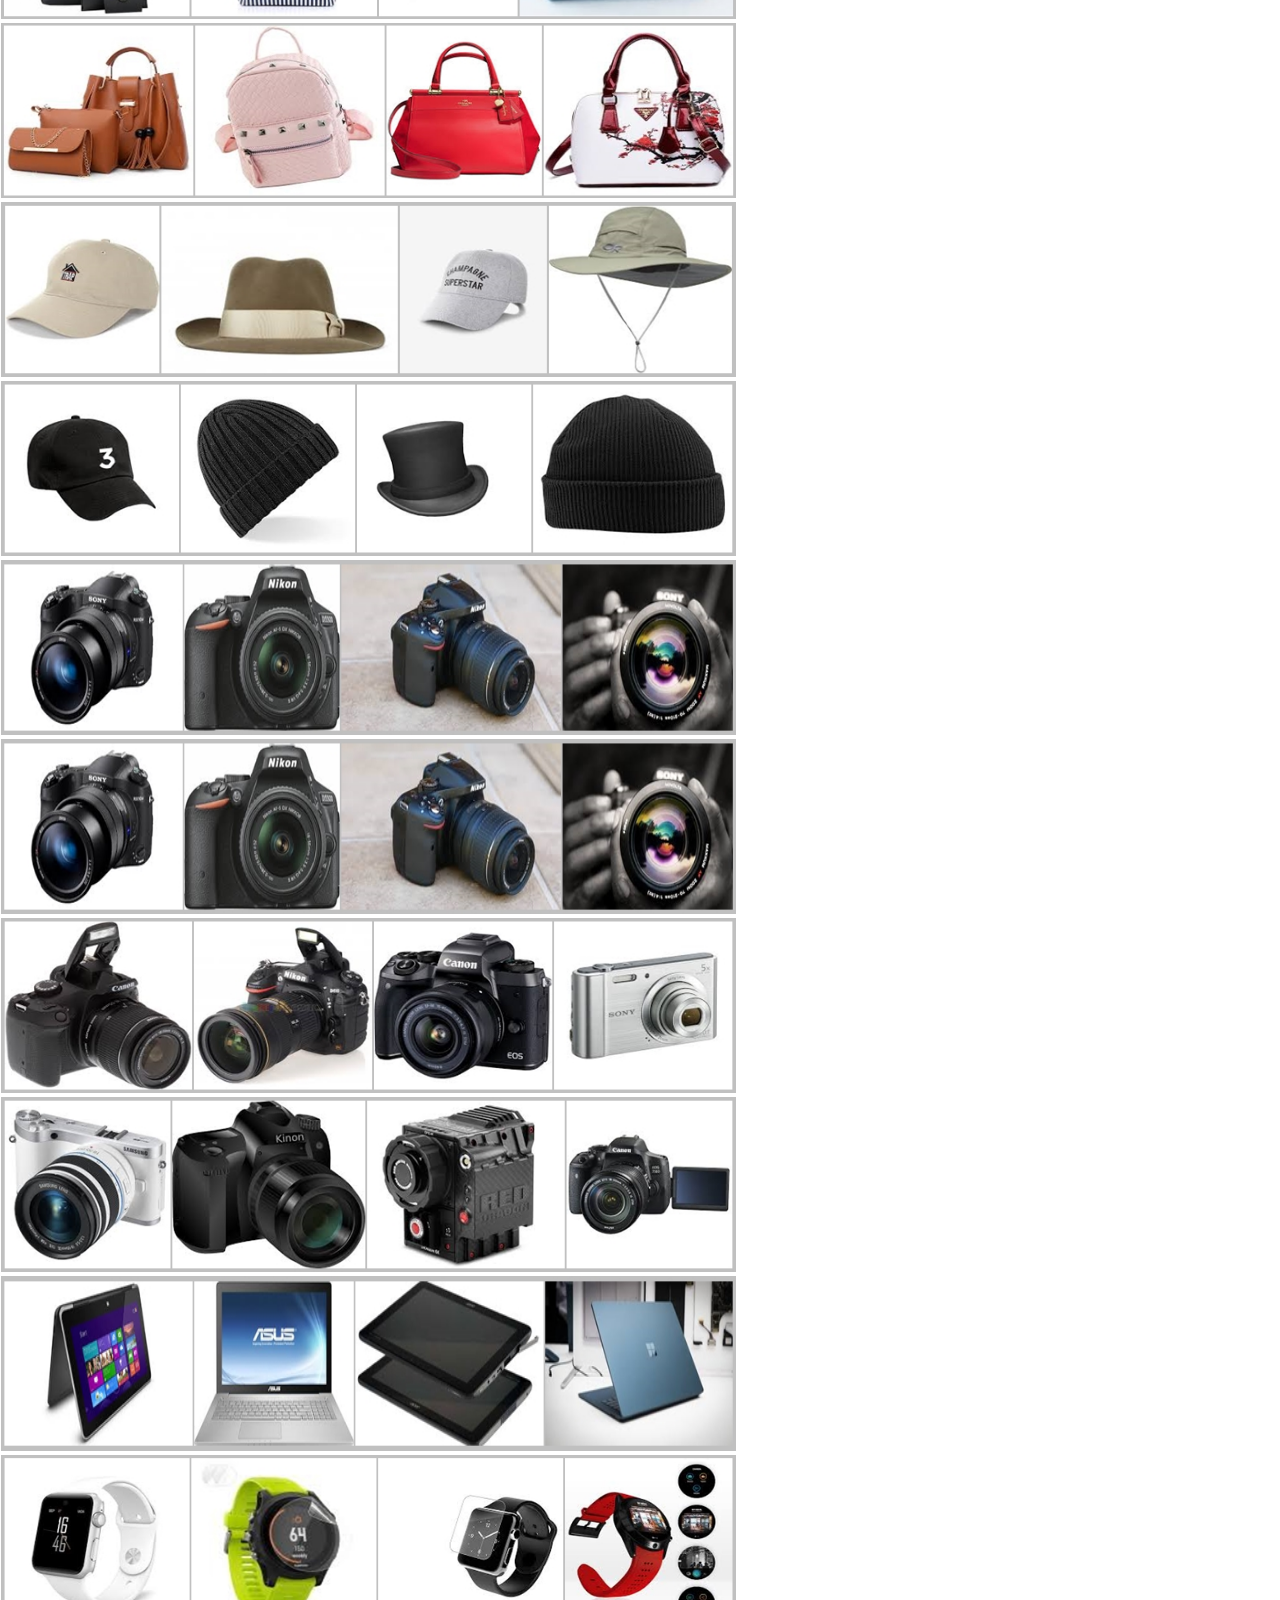
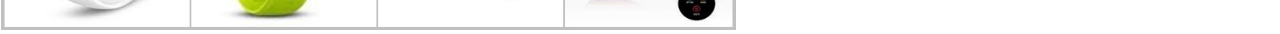
<file: image.html>
<!DOCTYPE html>
<html>
<head>
	<link rel="stylesheet" type="text/css" href="style.css">
	<title></title>
	<style type="text/css">
		img {
			width: 735px;
			height: 175px;
			margin: 0 auto;

			
		}
		.real{
			width:735px;
			height:175px;
			border: black solid 1px ;
		}
		.real > img{
			
		}
	</style>
</head>
<body>
	<div class="real"> 
		<div class="clothes">
		<img src="clothe 3.jpg">
		<img src="clothe1.jpg">
		<img src="clothe2.jpg">	
		</div>

		<div class="iron">
		<img src="iron 2.jpg">
		<img src="iron1.jpg">
		<img src="microwave 2.jpg">
		<img src="microwave.jpg">	
		</div>

		<div class="toys" >
		<img src="khelaona 2.jpg">
		<img src="khelaona 3.jpg">
		<img src="khelaona1.jpg">				
		</div>

		<div class="shoes">
		<img src="shoes 1.jpg">
		<img src="shoes 2.jpg">
		<img src="shoes 3.jpg">	
		</div>

		<div class="speakertv">
		<img src="speaker 2.jpg">
		<img src="speaker1.jpg">
		<img src="tv.jpg">	
		</div>

		<div class="bag">
		<img src="malebag.jpg">	
		<img src="bag3.jpg">
		<img src="BAG1.jpg">
		<img src="cap 1.jpg">
		<img src="cap 2.jpg">
		</div>

		<div class="camera">
		<img src="camera 1.jpg">
		
		<img src="camera 1.jpg">
		<img src="camera 2.jpg">
		<img src="camera 3.jpg">	
			
		</div>
	
		
	
		
		
		
		
		<img src="laptop 1.jpg">
		

		
		
		
		
		<img src="watch.jpg">


	
	
	</div>








</body>
</html>
</file>
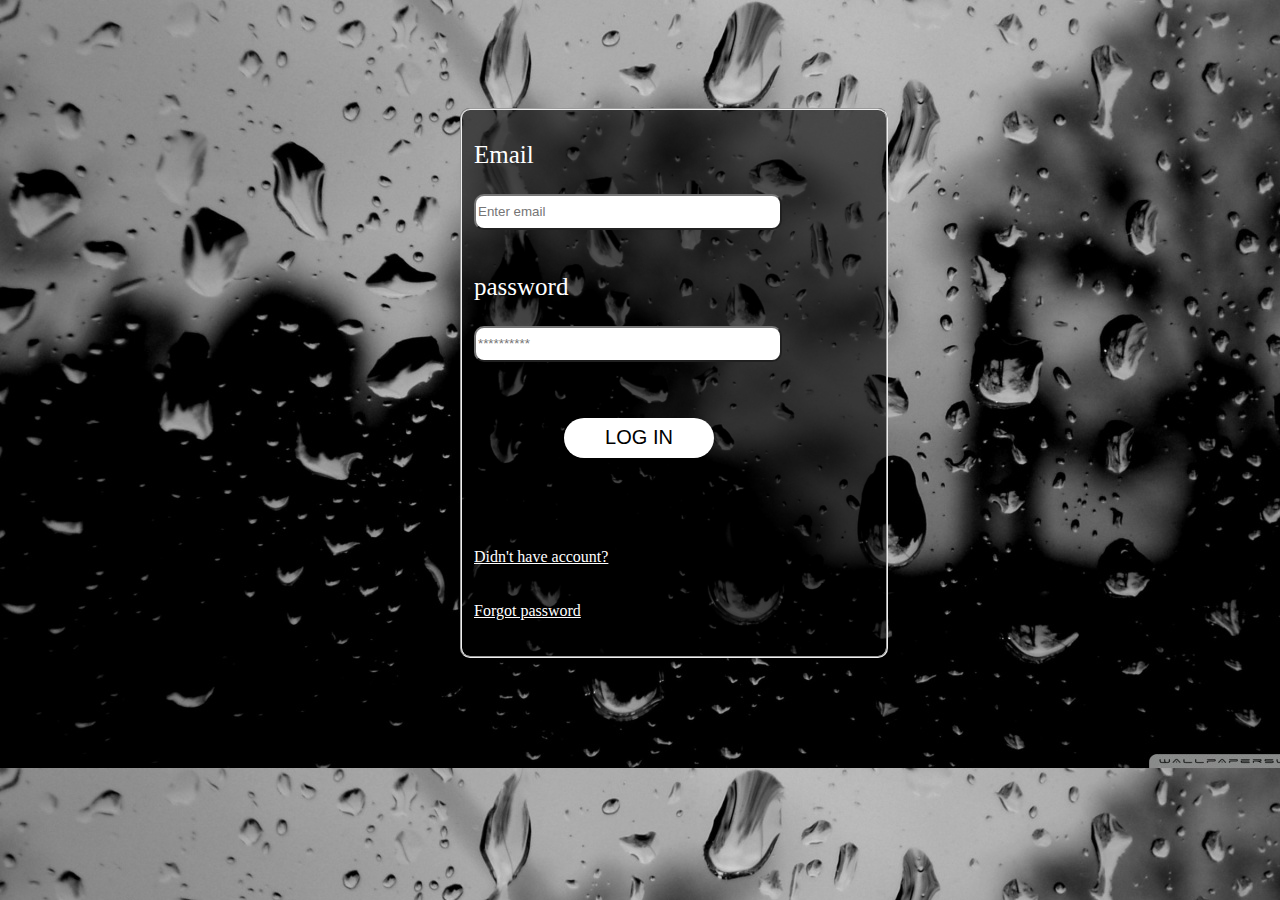
<file: login.html>
<!DOCTYPE html>
<html>
<head>                                                                                                      
	<style  type="text/css">

		h2 {
			color: white;

		}

		fieldset {
			
			position: absolute;
			height:530px;
			width:400px;
			transform: translate(450px,100px);
			background-color: transparent;
			border-radius: 10px;
			background-color: #0009; 
			
		}
		p {
			color:white;
			font-size: 25px;
			font-weight: 9px;

		}
		input{
			border-radius: 10px;
			width:300px;
			height:30px;
			outline: none;
			border-style: outset;

			
			

		}
		#butt:hover {
			background-color: blue;

		}

		#butt {
			background-color: white;

			margin-top:20px;
			margin-left: 90px;

			
			outline: none;
			border: none;
			height: 40px;
			color:black;
			font-size: 20px;
			
			border-radius: 20px;
		}
		a:hover {
			color: yellow;
		}
		
		a {
			color: white;
		}



		




		

		body {
			background-image: url("drops.jpg");
		}

	</style>
	<title></title>
</head>
<body>
	<form>
		
		<fieldset >
			
			
			<p>Email</p>
			<input type="text" name="Email" placeholder="Enter email"><br>
			<br>
			<p>password</p>
			<input type="password" placeholder="**********" name="">
			<br>
			<br><br>

			<input style="width: 150px" id="butt" type="submit"  value="LOG IN" >
			<br><br><br><br><br><br>
			<a href="create.html"> Didn't have account? </a>
			<br><br><br>
			<a  href="forget.html"> Forgot password </a>


		</fieldset>

	</form>

</body>
</html>
</file>
<file: style.css>
body {
	margin:0 ;

	
}

header {


	background:black;
	color:white;
	padding: 8px 0px 6px 80px;
	height:40px;

}
header h1{
	padding-bottom: 200px;
	transform: translate(8px,-7px);
	display:inline;
	float:left;
	margin-top:0px; 
	margin-right:5px; 
	font-size: 45px

}
 header ul{
	display:inline;
	float:left;
}
 header ul li {
	display:inline-block;
	list-style-type: none;
	color:white;
	float:left;
	margin-left:50px;
	font-style:none;
	font-size: 20 px;
}
header ul li a {
	color:white;
	
	
	text-decoration: none;

}
# yo {

}
.homered {
	margin-top: -25px;
	position: absolute;
	background:red;
	padding :23px 25px 18px 25px;

}
.homeblack:hover {
	background:blue;
	padding :23px 5px 13px 6px;

}


.talako{
	background:red;
	height:5px;
}
.firstpic{
	margin:0 0 0 17%;
}
.red{
	background: red;
	padding :23px 5px 17px 6px;
}
.blue:hover {
	background:blue;
	padding :23px 5px 13px 6px;
}
.eblue:hover {
	background:blue;
	padding :23px 5px 13px 6px;

}
.ered{
	background: red;
	padding :23px 5px 17px 6px;
}
.ared{
	background: red;
	padding :23px 5px 17px 6px;
}
.ablue:hover{
	background:blue;
	padding :23px 5px 13px 6px;

}

#loginbody {
	background-image: url("drops.jpg");
	background-size: cover;
	

	
}

		footer {
			margin-top: 250px;
			
			background-color: #FF3399;
			height: 100px;
		}
		#footer1  a{
			font-size: 20px;

		}
		footer ul {
			margin-left: 300px;

		}
		footer ul li {
			display: inline;
			margin-right: 200px;
		}
		
		footer ul li a {
			text-decoration: none;
			color: white;
		}

		footer ul li :hover {

			color: rgb(0,0,0);
		}
	

		.see {
			border-radius: 9px;
			
			outline: none;
			border:none;
			margin-top: -15px;
			height: 25px;
			width: 225px
			
		}
</file>
